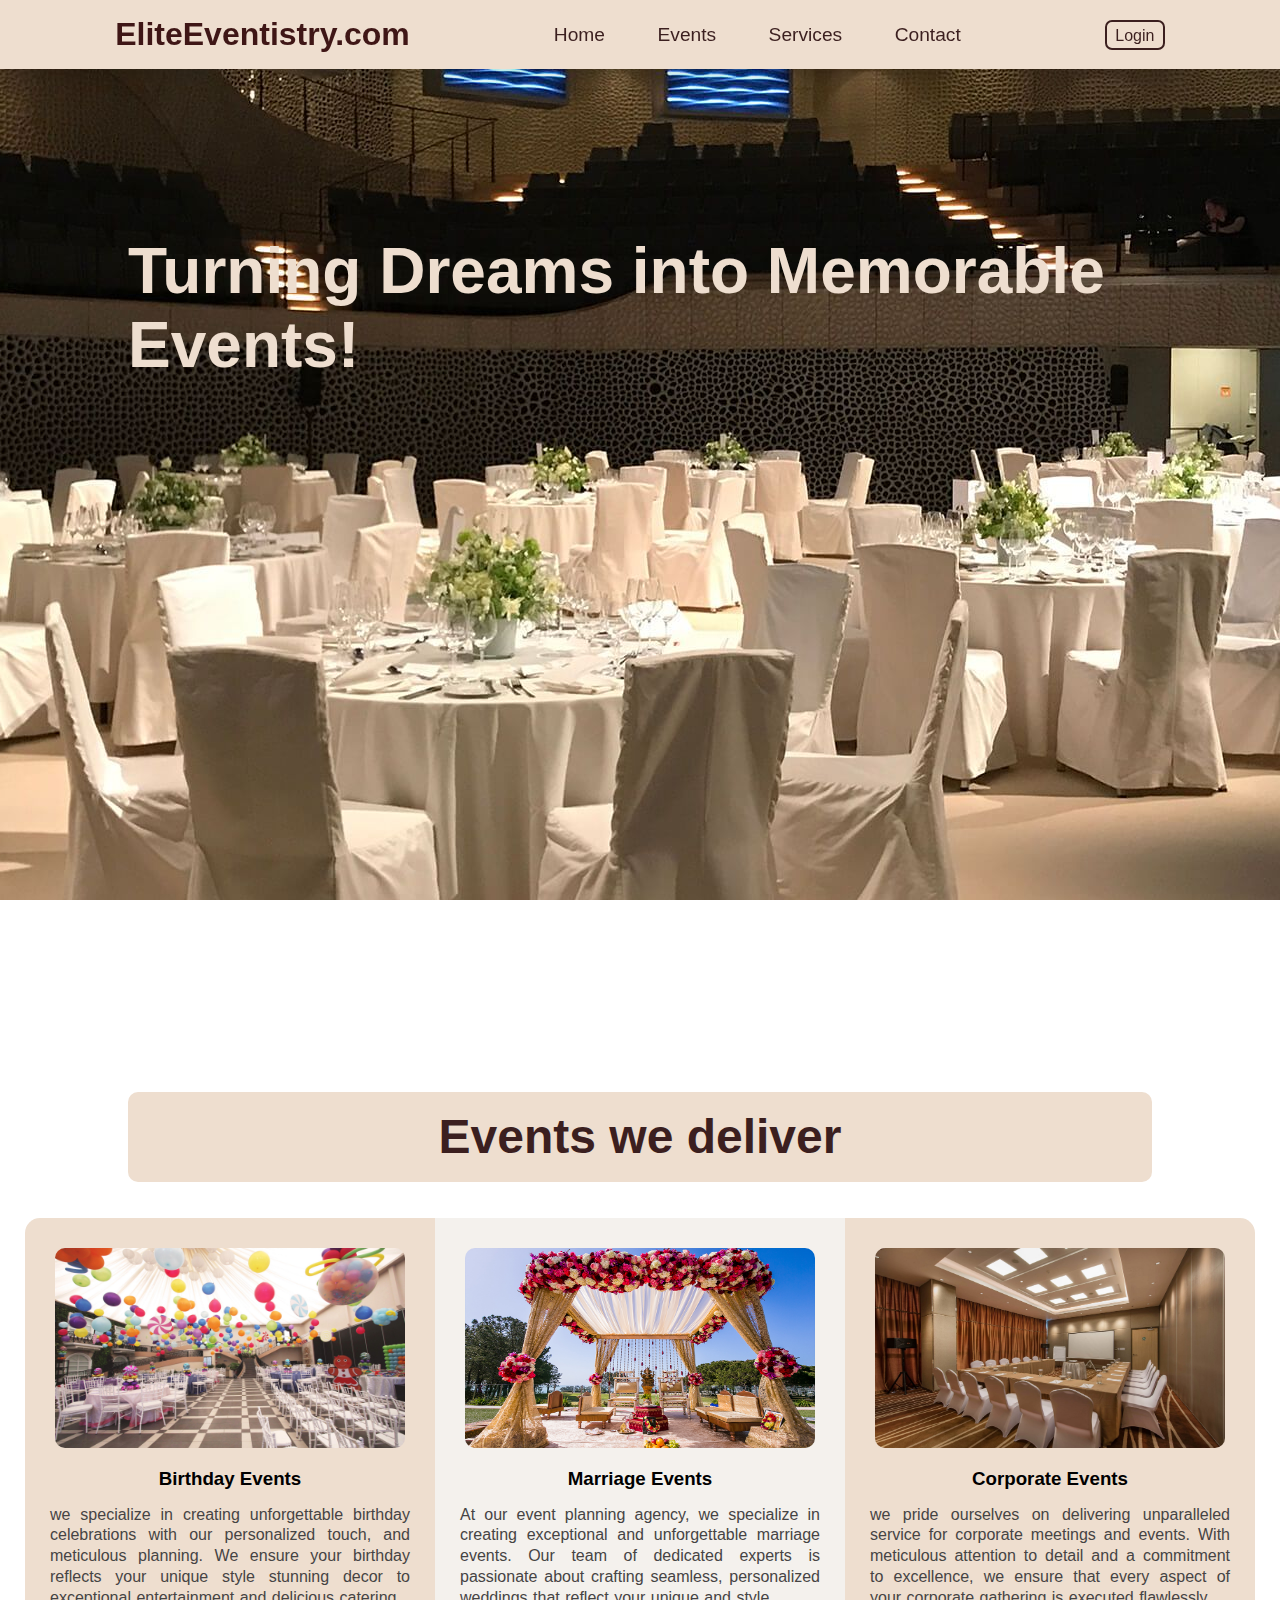
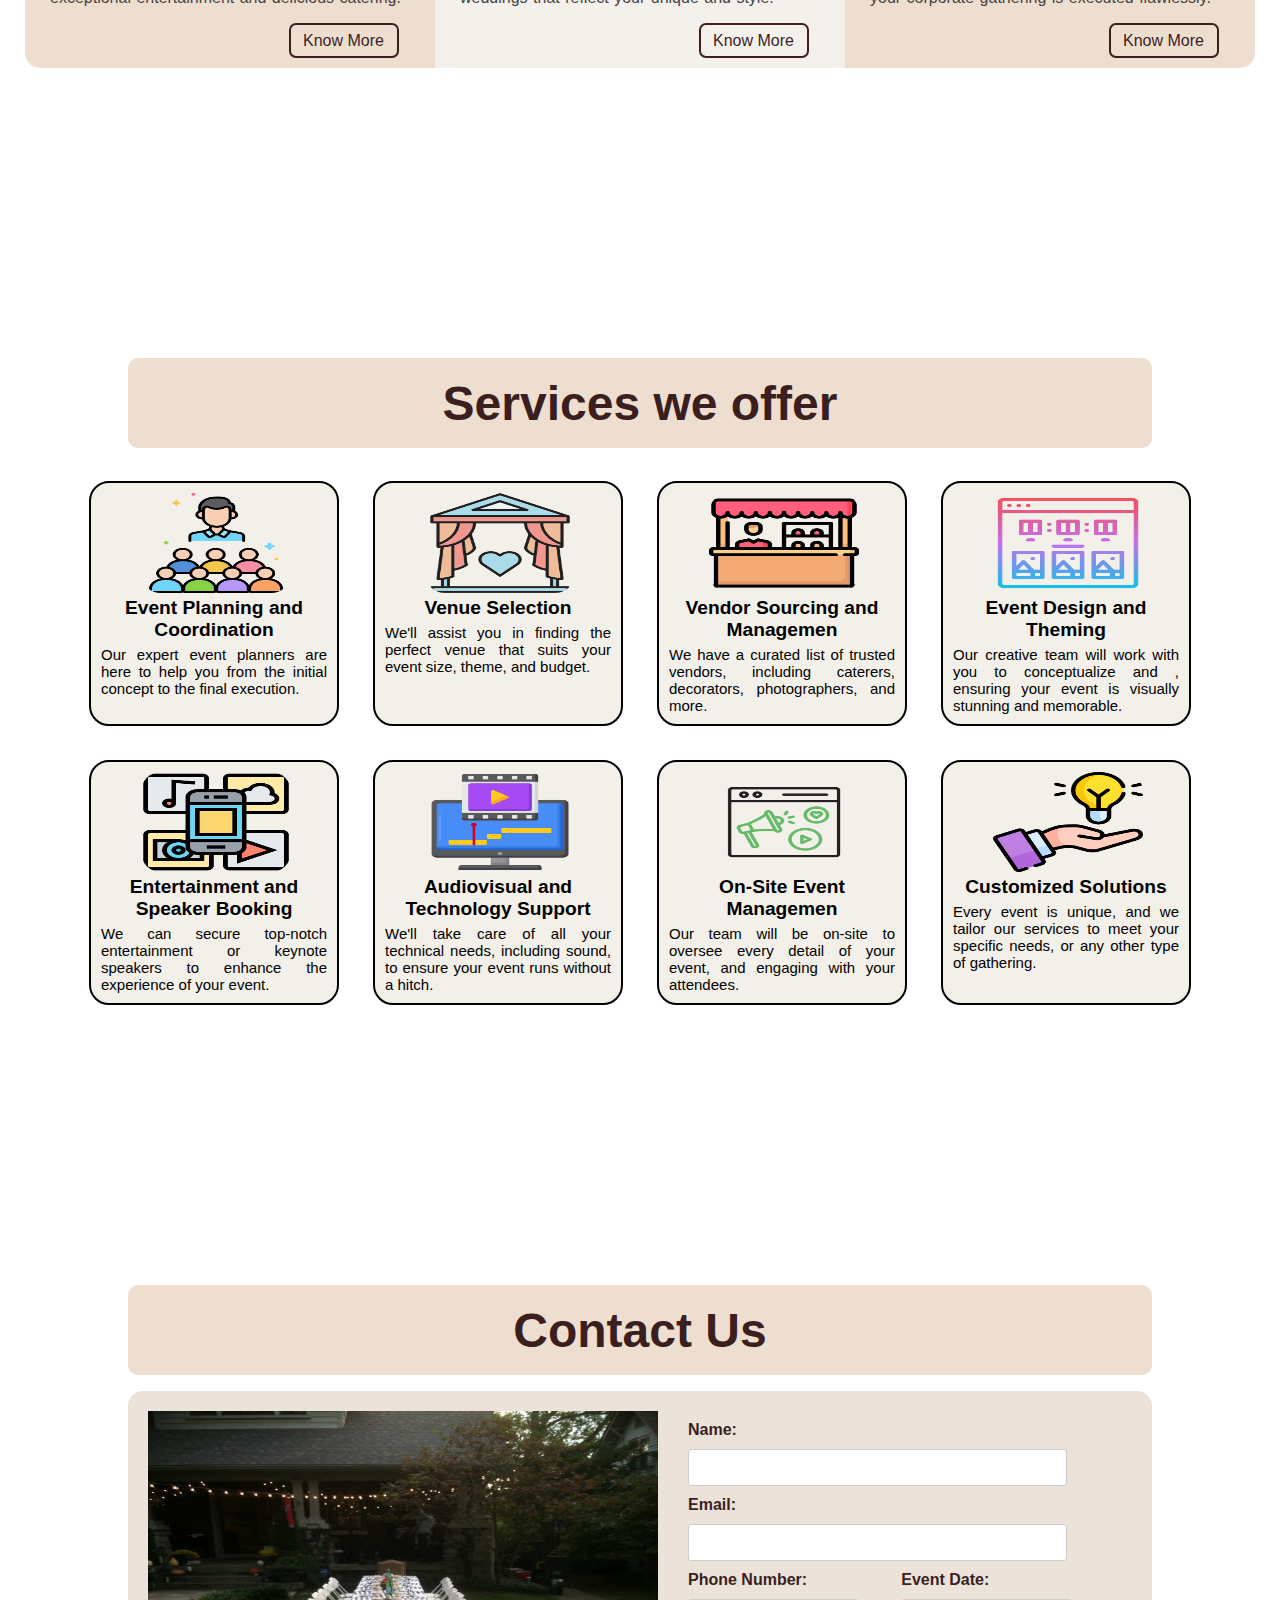
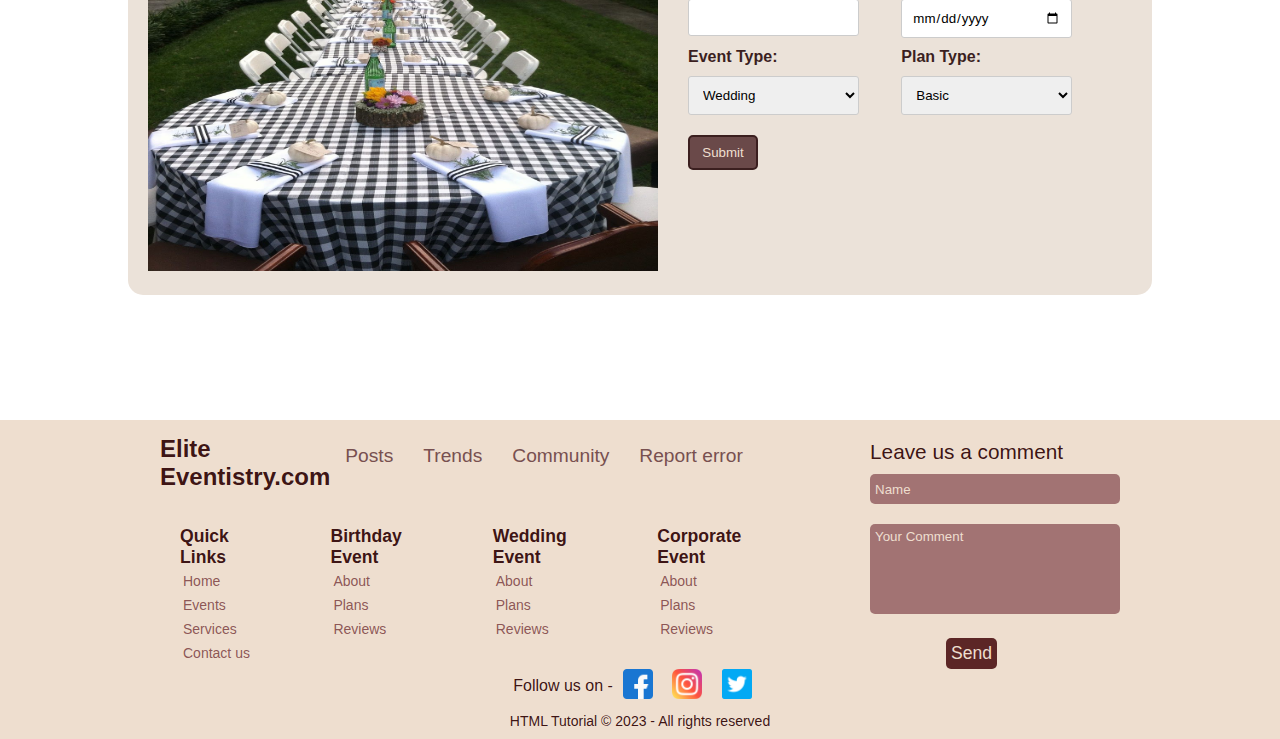
<file: index.html>
<!DOCTYPE html>
<html lang="en">
<head>
    <meta charset="UTF-8">
    <meta name="viewport" content="width=device-width, initial-scale=1.0">
    <title>EliteEventistry.com</title>
    <link rel="stylesheet" href="style.css">
    <link rel="stylesheet" href="https://cdnjs.cloudflare.com/ajax/libs/font-awesome/6.4.2/css/all.min.css" integrity="sha512-z3gLpd7yknf1YoNbCzqRKc4qyor8gaKU1qmn+CShxbuBusANI9QpRohGBreCFkKxLhei6S9CQXFEbbKuqLg0DA==" crossorigin="anonymous" referrerpolicy="no-referrer" />
    <link rel="shortcut icon" href="/img/favicon.ico" type="image/x-icon">
</head>
<body>
    <header>

        <input type="checkbox" name="" id="toggler">
        <label for="toggler" class="fas fa-bars"></label>

        <h1 style="color: #390f0ff7;">EliteEventistry.com</h1>

        <nav class="navbar">
            <a href="#home">home</a>
            <a href="#events">Events</a>
            <a href="#services">Services</a>
            <a href="#contact">Contact</a>
        </nav>

        <div class="login">
            Login
        </div>
    </header>
    <section class="home" id="home">
        <div class="content">
            <h2>Turning Dreams into Memorable Events!</h2>
        </div>
    </section>
    <section id="events">
        <div class="container">
            <h1>Events we deliver</h1>
            <div class="content">
                <div class="bday">
                    <div class="inImg">
                        <img src="img/bdayHome.jpg" alt="" width="350px" height="200px">
                    </div>
                    <div class="eventDec">
                        <h3 style="text-align: center;">Birthday Events</h3>
                        <p>we specialize in creating unforgettable birthday celebrations with our personalized touch, and meticulous planning. We ensure your birthday reflects your unique style stunning decor to exceptional entertainment and delicious catering.</p>
                        <div class="inBtn">
                            <a href="bday/bday.html">Know More</a>
                        </div>
                    </div>
                    
                </div>
                <div class="mrg">
                    <div class="inImg">
                        <img src="img/mrgHome.jpg" alt="" width="350px" height="200px">
                    </div>
                    <div class="eventDec">
                        <h3 style="text-align: center;">Marriage Events</h3>
                        <p>
                            At our event planning agency, we specialize in creating exceptional and unforgettable marriage events. Our team of dedicated experts is passionate about crafting seamless, personalized weddings that reflect your unique and style. </p>
                            <div class="inBtn">
                                <a href="mrg.html">Know More</a>
                            </div>
                    </div>
                    
                </div>
                <div class="crptmeet">
                    <div class="inImg">
                        <img src="img/crpHome.jpg" alt="" width="350px" height="200px">
                    </div>
                    <div class="eventDec">
                        <h3 style="text-align: center;">Corporate Events</h3>
                        <p> we pride ourselves on delivering unparalleled service for corporate meetings and events. With meticulous attention to detail and a commitment to excellence, we ensure that every aspect of your corporate gathering is executed flawlessly.
    
                           </p>
                            <div class="inBtn">
                                <a href="crp.html">Know More</a>
                            </div>
                    </div>
                    
                </div>
            </div>
        </div>
    </section>
    <section id="services">
        <div class="container">
            <h1>Services we offer</h1>
            <div class="curRecipe">
                <div class="card1">
                <div class="recipes">
                    <a href="curries/tikka.html"><img src="img/services/event.png" alt="" width="250px" height="250px"></a>
                    <h3>Event Planning and Coordination</h3>
                    <p>Our expert event planners are here to help you from the initial concept to the final execution.</p>
                
                 </div>
        
                 <div class="recipes">
                    <a href="curries/tikka.html"><img src="img/services/venue.png" alt="" width="250px" height="250px"></a>
                    <h3>Venue Selection</h3>
                    <p>We'll assist you in finding the perfect venue that suits your event size, theme, and budget. </p>
                    
                </div>
                <div class="recipes">
                    <a href="curries/tikka.html"><img src="img/services/vendor.png" alt="" width="250px" height="250px"></a>
                    <h3>Vendor Sourcing and Managemen</h3>
                    <p>We have a curated list of trusted vendors, including caterers, decorators, photographers, and more. </p>
                    
                </div>
                <div class="recipes">
                    <a href="curries/tikka.html"><img src="img/services/theme.png" alt="" width="250px" height="250px"></a>
                    <h3>Event Design and Theming</h3>
                    <p>Our creative team will work with you to conceptualize and , ensuring your event is visually stunning and memorable. </p>
                    
                </div>
            </div>
        <div class="card2">
            <div class="recipes">
                <a href="curries/tikka.html"><img src="img/services/entertain.png" alt="" width="250px" height="250px"></a>
                <h3>Entertainment and Speaker Booking</h3>
                <p>We can secure top-notch entertainment or keynote speakers to enhance the experience of your event.</p>
                
            </div>
        
            <div class="recipes">
                <a href="curries/tikka.html"><img src="img/services/audio.png" alt="" width="250px" height="250px"></a>
                <h3>Audiovisual and Technology Support</h3>
                <p>We'll take care of all your technical needs, including sound, to ensure your event runs without a hitch.</p>
                
            </div>
            <div class="recipes">
                <a href="curries/tikka.html"><img src="img/services/onsite.png" alt="" width="250px" height="250px"></a>
                <h3>On-Site Event Managemen</h3>
                <p>Our team will be on-site to oversee every detail of your event, and engaging with your attendees.</p>
                
            </div>
            <div class="recipes">
                <a href="curries/tikka.html"><img src="img/services/sol.png" alt="" width="250px" height="250px"></a>
                <h3>Customized Solutions</h3>
                <p>Every event is unique, and we tailor our services to meet your specific needs, or any other type of gathering.</p>
                
            </div>
        </div>
    </div>
    </div>
    </section>

    <section id="contact">
        <div class="container">
            <h1>Contact Us</h1>
            <div class="contactContainer">
                <div class="contactPic">
                    <img src="img/contact.jpg" alt="">
                </div>
                <div class="contactForm">
        
                    <form action="submit_form.php" method="post">
                        <label for="name">Name:</label><br>
                        <input type="text" id="name" name="name" required><br>
            
                        <label for="email">Email:</label><br>
                        <input type="email" id="email" name="email" required><br>
            
                        <div class="contactDet" style="display: flex;justify-content: space-between;width: 90%;">
                            <div class="call" style="width: 100%;">
                                <label for="phone">Phone Number:</label><br>
                                <input type="tel" id="phone" name="phone" required><br>
                            </div>
                            <div class="date" style="width: 100%;">
                                <label for="event_date">Event Date:</label><br>
                                <input type="date" id="event_date" name="event_date" required><br>
                            </div>
                        </div>
                        
                        <div class="eventData" style="display: flex;justify-content: space-between;width: 90%;">
                            <div class="evntType" style="width: 100%;">
                                <label for="event_type">Event Type:</label><br>
                            <select id="event_type" name="event_type" required ><br>
                                <option value="wedding">Wedding</option>
                                <option value="corporate">Corporate Event</option>
                                <option value="birthday">Birthday Party</option>
                                <option value="other">Other</option>
                            </select><br>
                            </div>
                            <div class="evntPlan" style="width: 100%;">
                                <label for="event_type">Plan Type:</label><br>
                                <select id="event_type" name="event_type" required ><br>
                                    <option value="wedding">Basic</option>
                                    <option value="corporate">Budget</option>
                                    <option value="birthday">Premium</option>
                                   
                                </select><br>
                            </div>
                        </div>
                        
            
                        
            
                        <input type="submit" value="Submit"><br>
                    </form>
                </div>
            </div>
        </div>
    </section>

    <footer>
        <div class="bottom">
            <div class="left">
                <div class="head">
                    <p style="font-family: 'Tektur', sans-serif;color: #390f0ff7;">Elite<br>Eventistry.com</p>
                    <a href="">Posts</a>
                    <a href="">Trends</a>
                    <a href="">Community</a>
                    <a href="">Report error</a>
                </div>
                <div class="links">
                    <div class="quick">
                        <h4>Quick Links</h4>
                        <div class="qlinks">
                            <div class="qlinks1">
                                <a href="index.html#home">Home</a>
                                <a href="index.html#events" >Events</a>
                                <a href="index.html#services">Services</a>
                                <a href="index.html#contact">Contact us</a>
                            </div>
                        </div>
                        
                        
                    </div>
                    <div class="quiz">
                        <h4>Birthday Event</h4>
                        <a href="bday/bday.html#about">About</a>
                        <a href="bday/bday.html#plans">Plans</a>
                        <a href="bday/bday.html#reviews">Reviews</a>
                    </div>
                    <div class="challenge">
                        <h4>Wedding Event</h4>
                        <a href="mrg.html#about">About</a>
                        <a href="mrg.html#plans">Plans</a>
                        <a href="mrg.html#reviews">Reviews</a>
                    </div>
                    <div class="examples">
                        <h4>Corporate Event</h4>
                        <a href="crp.html#about">About</a>
                        <a href="crp.html#plans">Plans</a>
                        <a href="crp.html#reviews">Reviews</a>
                    </div>
                </div>
            </div>
            
            <div class="right">
               
                <div class="comment">
                    <p>Leave us a comment</p>
                    <input type="text" name="" id="" placeholder="Name"> <br>
                    <textarea name="" style="resize: none;" id="" cols="30" rows="10" placeholder="Your Comment"></textarea> <br>
                    <button>Send</button>
                </div>
                
            </div>
        </div>
        <div class="follow">
            <div class="follow1">
                <p>Follow us on -</p>
            </div>
            <div class="follow2">
                <img src="img/social/facebook.png" alt="" width="30px" height="30px">
                <img src="img/social/instagram.png" alt="" width="30px" height="30px">
                <img src="img/social/twitter.png" alt="" width="30px" height="30px">
            </div>
            
        </div>
        <div class="copy">
            <p>HTML Tutorial &copy; 2023 - All rights reserved</p>
        </div>
        
    </footer>
</body>
</html>
</file>
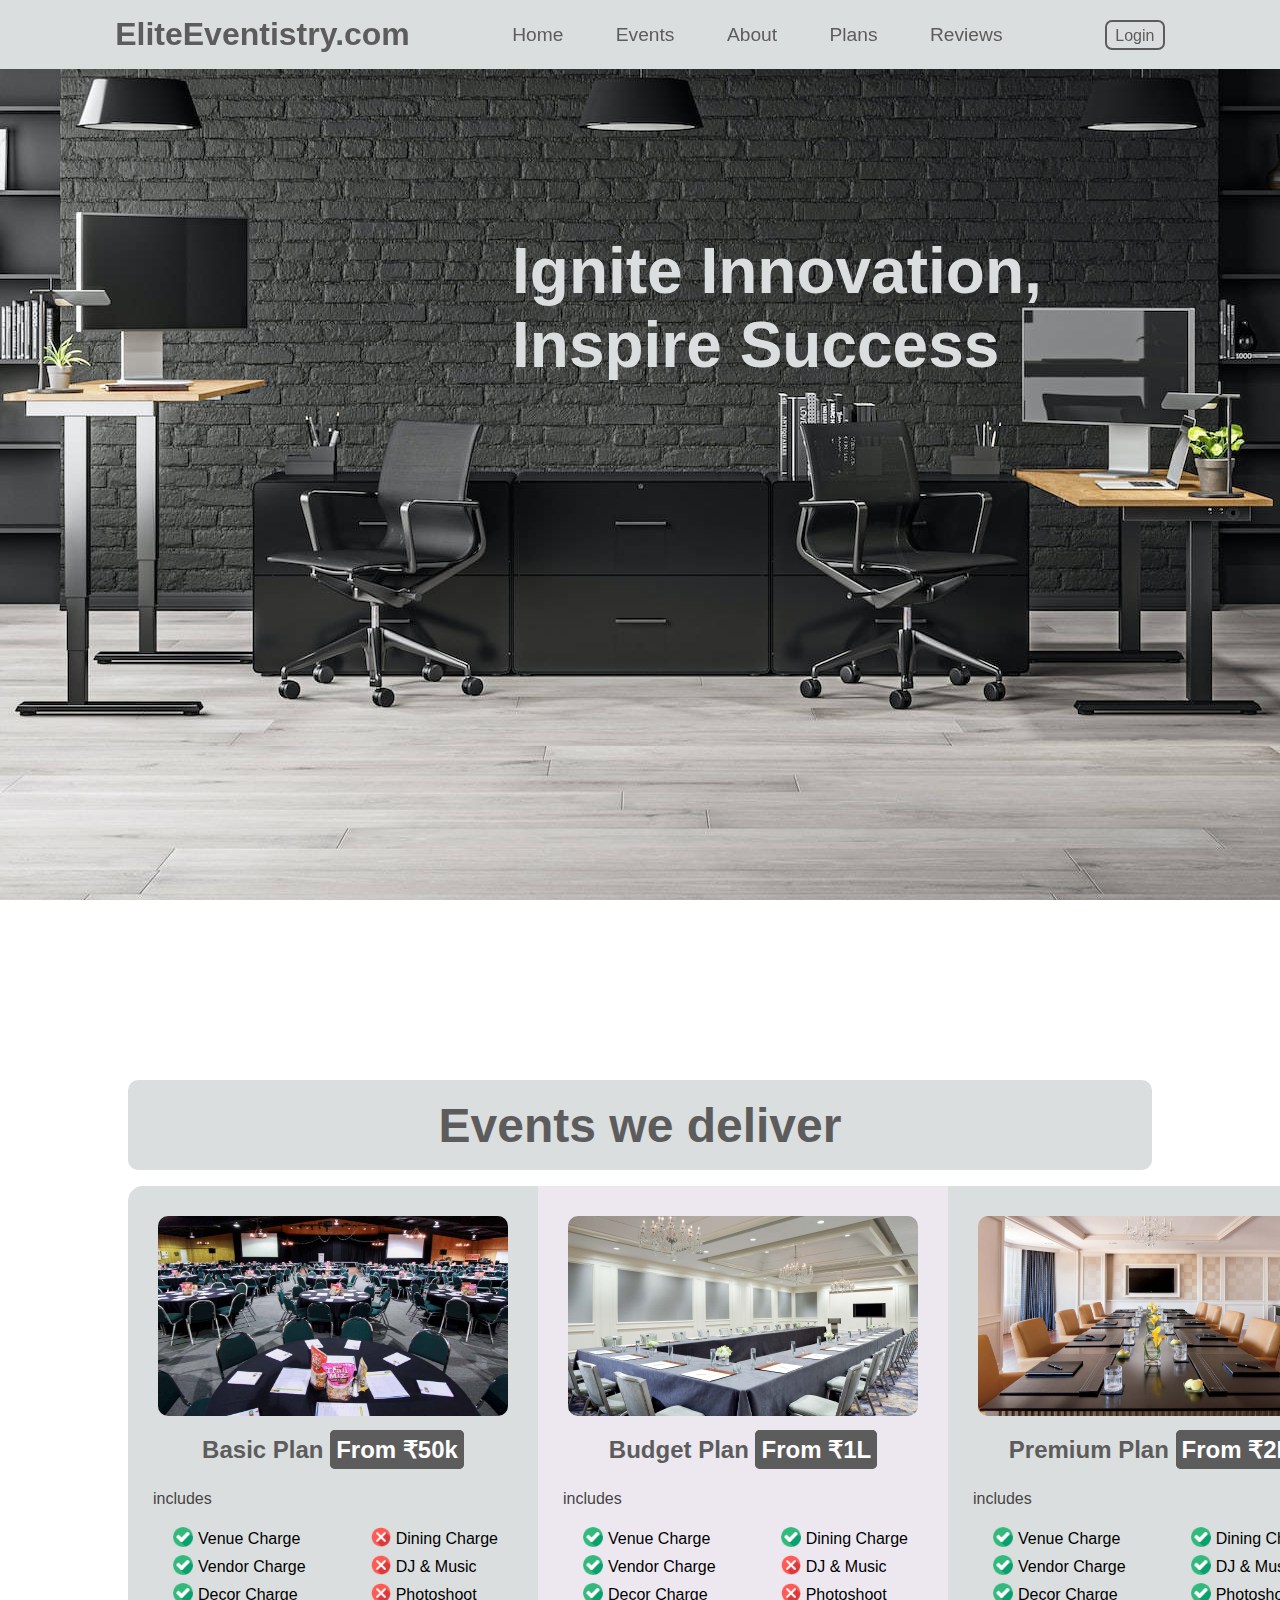
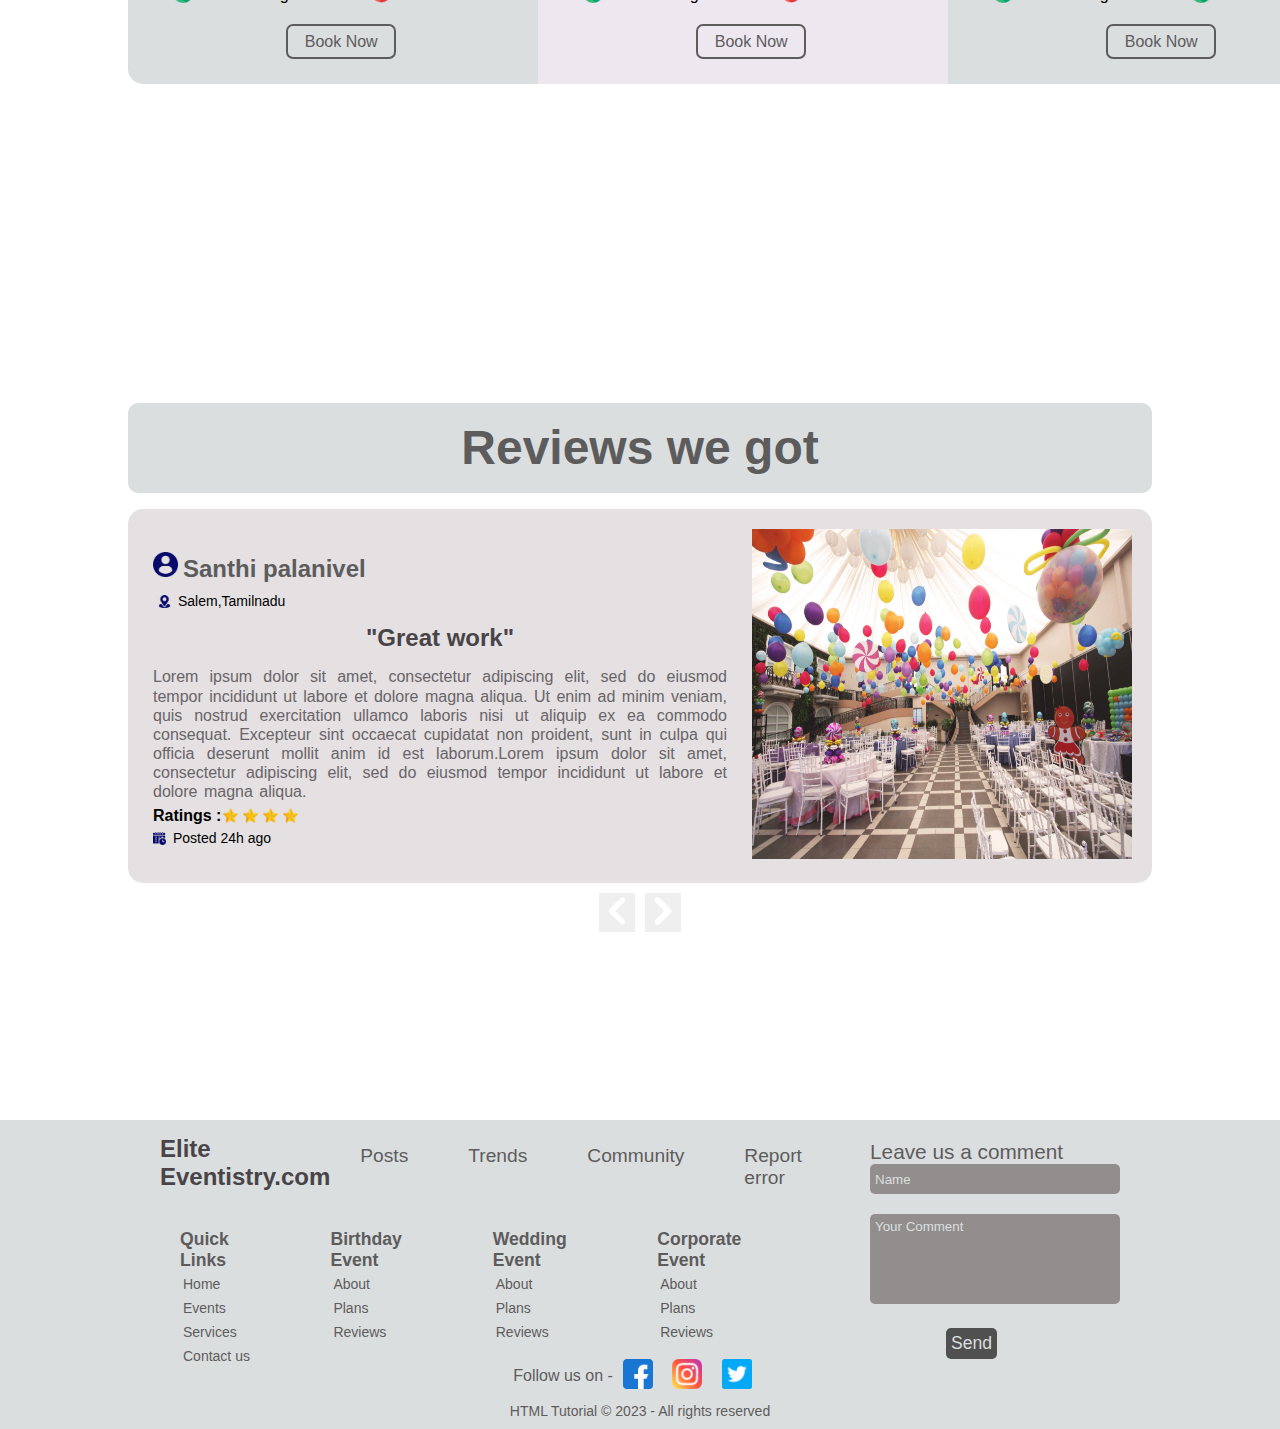
<file: crp.html>
<!DOCTYPE html>
<html lang="en">
<head>
    <meta charset="UTF-8">
    <meta name="viewport" content="width=device-width, initial-scale=1.0">
    <title>EliteEventistry.com</title>
    <link rel="stylesheet" href="crpStyle.css">
    <link rel="stylesheet" href="https://cdnjs.cloudflare.com/ajax/libs/font-awesome/6.4.2/css/all.min.css" integrity="sha512-z3gLpd7yknf1YoNbCzqRKc4qyor8gaKU1qmn+CShxbuBusANI9QpRohGBreCFkKxLhei6S9CQXFEbbKuqLg0DA==" crossorigin="anonymous" referrerpolicy="no-referrer" />
    <link rel="shortcut icon" href="/img/favicon.ico" type="image/x-icon">
</head>
<body>
   <!--  <header>
        <div class="logo">
            <h1 style="color: #484448;">EliteEventistry.com</h1>
        </div>
        <div class="links">
            <nav>
                <li><a href="index.html">Home</a></li>
                <li><a href="#crpHome">About</a></li>
                <li><a href="#plans">Plans</a></li>
                <li><a href="#reviews">Reviews</a></li>
            </nav>
        </div>
        <div class="login">
            Login
        </div>
    </header> -->
    <header>

        <input type="checkbox" name="" id="toggler">
        <label for="toggler" class="fas fa-bars"></label>

        <h1 style="color: #5d5c5d;">EliteEventistry.com</h1>

        <nav class="navbar">
            <a href="../index.html#home">home</a>
            <a href="../index.html#events">Events</a>
            <a href="#about">About</a>
            <a href="#plans">Plans</a>
            <a href="#reviews">Reviews</a>
        </nav>

        <div class="login">
            Login
        </div>
    </header>
    <section id="bdayHome" class="home">
        <div class="content">
             <h2>Ignite Innovation,<br> Inspire Success</h2>
        </div>
    </section>
    <!-- <section id="crpHome">
        <div class="back">
             <img src="img/abt/crp1.jpg" alt="" width="100%" height="750px">
             <h2>Ignite Innovation,<br> Inspire Success</h2>
        </div>
    </section> -->
    <section id="plans">
        <div class="container">
            <h1>Events we deliver</h1>
            <div class="content">
                <div class="bday">
                    <div class="inImg">
                        <img src="img/crpImg/crp1.jpg" alt="" width="350px" height="200px">
                    </div>
                    <h3>Basic Plan <span class="rate">From &#8377;50k</span></h3>
                    <p>includes</p>
                    <div class="plans">
                        <ul>
                            <li>Venue Charge</li>
                            <li>Vendor Charge</li>
                            <li>Decor Charge</li>
                        </ul>
                        <ul class="row1">
                            <li>Dining Charge</li>
                            <li>DJ & Music</li>
                            <li>Photoshoot</li>
                        </ul>
                    </div>
                    
                    <div class="inBtn">
                        <a href="bday.html">Book Now</a>
                    </div>
                </div>
                <div class="mrg">
                    <div class="inImg">
                        <img src="img/crpImg/crp2.jpg" alt="" width="350px" height="200px">
                    </div>
                    <h3>Budget Plan <span class="rate">From &#8377;1L</span></h3>
                    <p>includes</p>
                    <div class="plans">
                        <ul>
                            <li>Venue Charge</li>
                            <li>Vendor Charge</li>
                            <li>Decor Charge</li>
                        </ul>
                        <ul class="row2">
                            <li>Dining Charge</li>
                            <li>DJ & Music</li>
                            <li>Photoshoot</li>
                        </ul>
                    </div>
                    
                    <div class="inBtn">
                        <a href="bday.html">Book Now</a>
                    </div>
                </div>
                <div class="crptmeet">
                    <div class="inImg">
                        <img src="img/crpImg/crp3.jpg" alt="" width="350px" height="200px">
                    </div>
                    <h3>Premium Plan <span class="rate">From &#8377;2L</span></h3>
                    <p>includes</p>
                    <div class="plans">
                        <ul >
                            <li>Venue Charge</li>
                            <li>Vendor Charge</li>
                            <li>Decor Charge</li>
                        </ul>
                        <ul>
                            <li>Dining Charge</li>
                            <li>DJ & Music</li>
                            <li>Photoshoot</li>
                        </ul>
                    </div>
                    
                    <div class="inBtn">
                        <a href="bday.html">Book Now</a>
                    </div>
                </div>
            </div>
        </div>
    </section>

    <section id="reviews">
        <div class="container">
            <h1>Reviews we got</h1>
            <div class="box">
                <div class="cmtContent" style="padding: 15px;">
                    <h3 style="position: relative;margin-left: 30px;text-align: left;"><img src="../img/cmt/profile-user.png" alt="" width="25px" height="25px" style="position: absolute;left: -30px;top: -3px;">Santhi palanivel</h3>
                    <p style="position: relative;margin-left: 25px;font-size: 14px;"><img src="../img/cmt/location.png" alt="" width="13px" height="13px" style="position: absolute;left: -20px;top: 2px;">Salem,Tamilnadu</p>
                    <h2 style="text-align: center;margin: 15px;color: #484448;">"Great work"</h2>
                    <p style="text-align: justify;line-height: 1.2;word-spacing: 2px;color: #686568;">Lorem ipsum dolor sit amet, consectetur adipiscing elit, sed do eiusmod tempor incididunt ut labore et dolore magna aliqua. Ut enim ad minim veniam, quis nostrud exercitation ullamco laboris nisi ut aliquip ex ea commodo consequat. Excepteur sint occaecat cupidatat non proident, sunt in culpa qui officia deserunt mollit anim id est laborum.Lorem ipsum dolor sit amet, consectetur adipiscing elit, sed do eiusmod tempor incididunt ut labore et dolore magna aliqua.</p>
                    <h4 style="position: relative;margin: 5px 0px;">Ratings : <img style="position: absolute;left: 70px;top: 1px;" src="../img/cmt/star.png" alt="" width="15px" height="15px"><img style="position: absolute;left: 90px;top: 1px;" src="../img/cmt/star.png" alt="" width="15px" height="15px"><img style="position: absolute;left: 110px;top: 1px;" src="../img/cmt/star.png" alt="" width="15px" height="15px"><img style="position: absolute;left: 130px;top: 1px;" src="../img/cmt/star.png" alt="" width="15px" height="15px"></h4>
        
                    <p style="position: relative;margin-left: 20px;font-size: 14px;"><img src="../img/cmt/timetable.png" alt="" width="13px" height="13px" style="position: absolute;left: -20px;top: 2px;">Posted 24h ago</p>
                </div>
                <div class="image">
                    <img src="../img/bdayHome.jpg" alt="" width="400px" height="350px" style="padding: 10px;">
                </div>
            </div>
            <div class="cmtBtn" style="margin: 10px;">
                <button style="padding: 3px;margin-right: 10px;cursor: pointer;"><img src="../img/cmt/Larrow.png" alt="" width="30px" height="30px"></button><button style="padding: 3px;cursor: pointer;"><img src="../img/cmt/Rarrow.png" alt="" width="30px" height="30px"></button>
            </div>
            
        </div>
    </section>

    <footer>
        <div class="bottom">
            <div class="left">
                <div class="head">
                    <p style="font-family: 'Tektur', sans-serif;color: #484448;">Elite<br>Eventistry.com</p>
                    <a href="">Posts</a>
                    <a href="">Trends</a>
                    <a href="">Community</a>
                    <a href="">Report error</a>
                </div>
                <div class="links">
                    <div class="quick">
                        <h4>Quick Links</h4>
                        <div class="qlinks">
                            <div class="qlinks1">
                                <a href="index.html#home">Home</a>
                                <a href="index.html#events" >Events</a>
                                <a href="index.html#services">Services</a>
                                <a href="index.html#contact">Contact us</a>
                            </div>
                        </div>
                        
                        
                    </div>
                    <div class="quiz">
                        <h4>Birthday Event</h4>
                        <a href="bday/bday.html#about">About</a>
                        <a href="bday/bday.html#plans">Plans</a>
                        <a href="bday/bday.html#reviews">Reviews</a>
                    </div>
                    <div class="challenge">
                        <h4>Wedding Event</h4>
                        <a href="mrg.html#bdayHome">About</a>
                        <a href="mrg.html#plans">Plans</a>
                        <a href="mrg.html#reviews">Reviews</a>
                    </div>
                    <div class="examples">
                        <h4>Corporate Event</h4>
                        <a href="#bdayHome">About</a>
                        <a href="#plans">Plans</a>
                        <a href="#reviews">Reviews</a>
                    </div>
                </div>
            </div>
            
            <div class="right">
               
                <div class="comment">
                    <p>Leave us a comment</p>
                    <input type="text" name="" id="" placeholder="Name"> <br>
                    <textarea name="" style="resize: none;" id="" cols="30" rows="10" placeholder="Your Comment"></textarea> <br>
                    <button>Send</button>
                </div>
                
            </div>
        </div>
        <div class="follow">
            <div class="follow1">
                <p>Follow us on -</p>
            </div>
            <div class="follow2">
                <img src="img/social/facebook.png" alt="" width="30px" height="30px">
                <img src="img/social/instagram.png" alt="" width="30px" height="30px">
                <img src="img/social/twitter.png" alt="" width="30px" height="30px">
            </div>
            
        </div>
        <div class="copy">
            <p>HTML Tutorial &copy; 2023 - All rights reserved</p>
        </div>
        
    </footer>
</body>
</html>
</file>
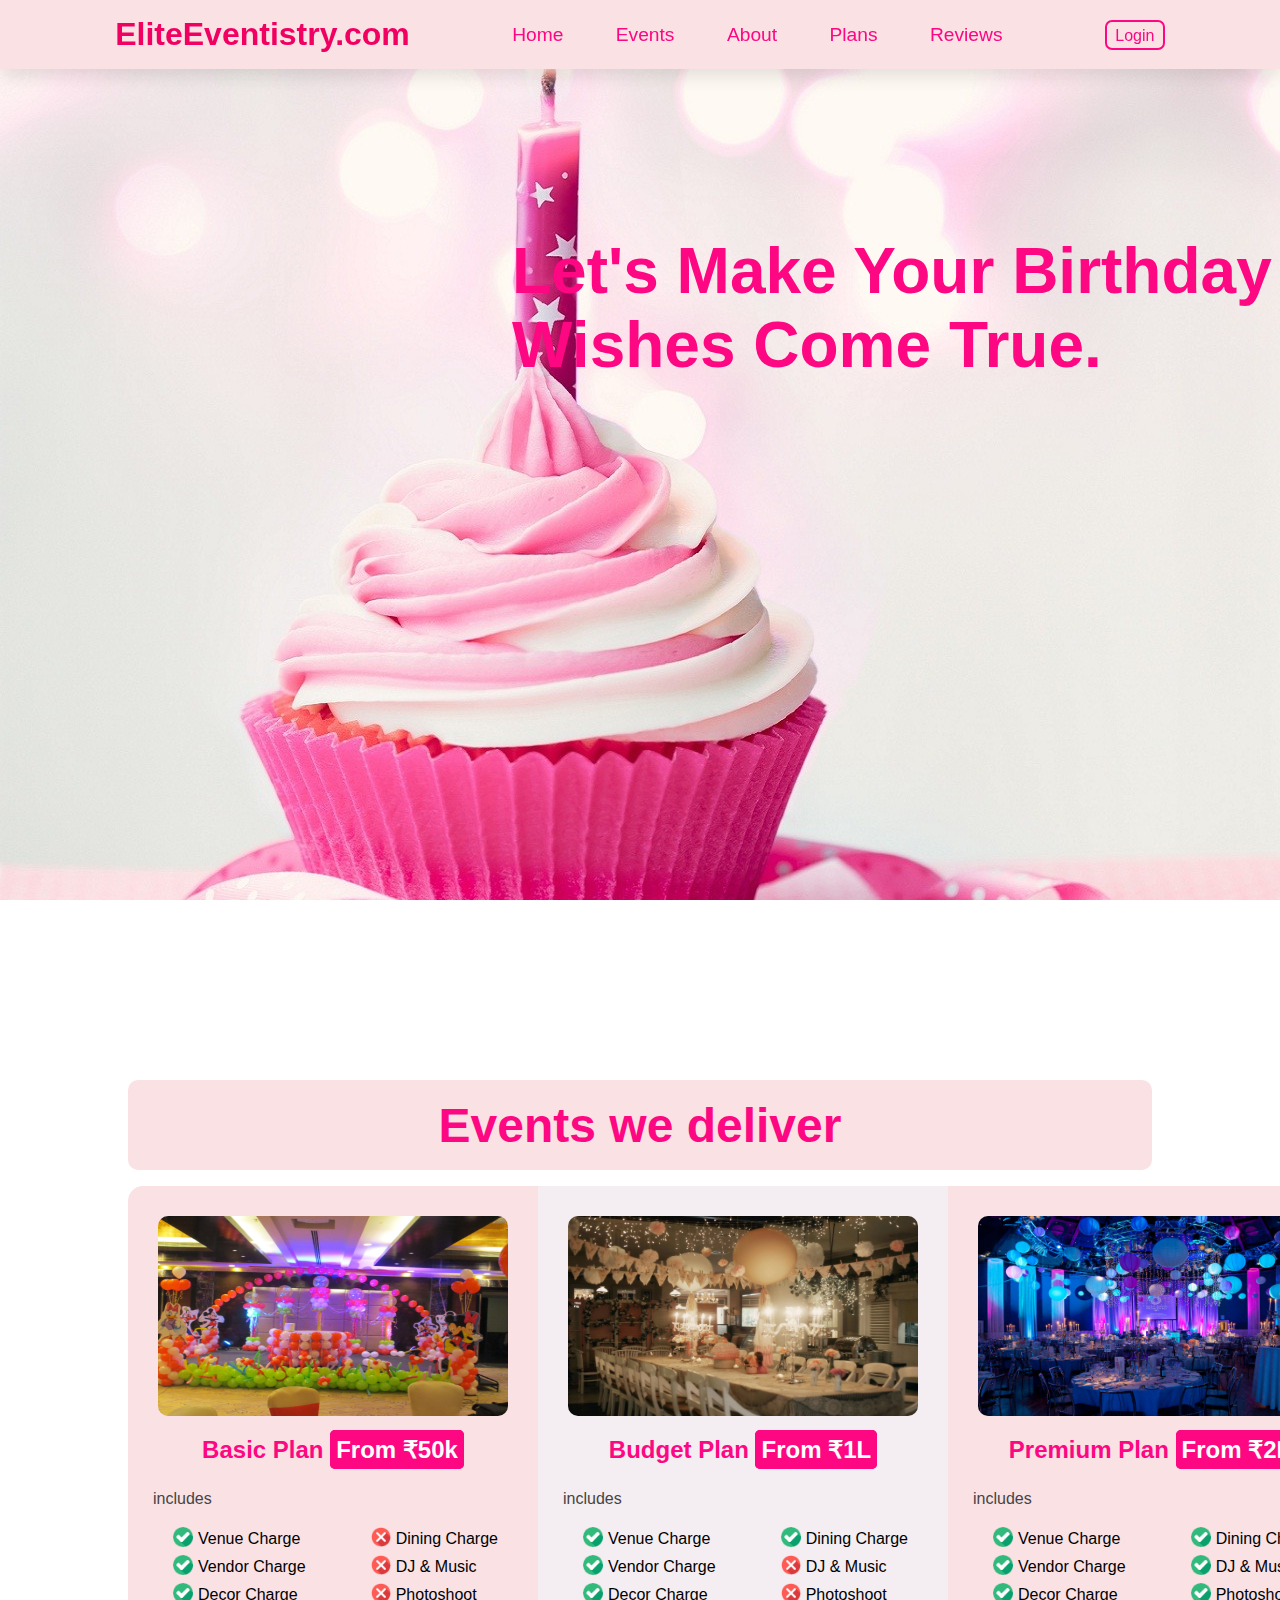
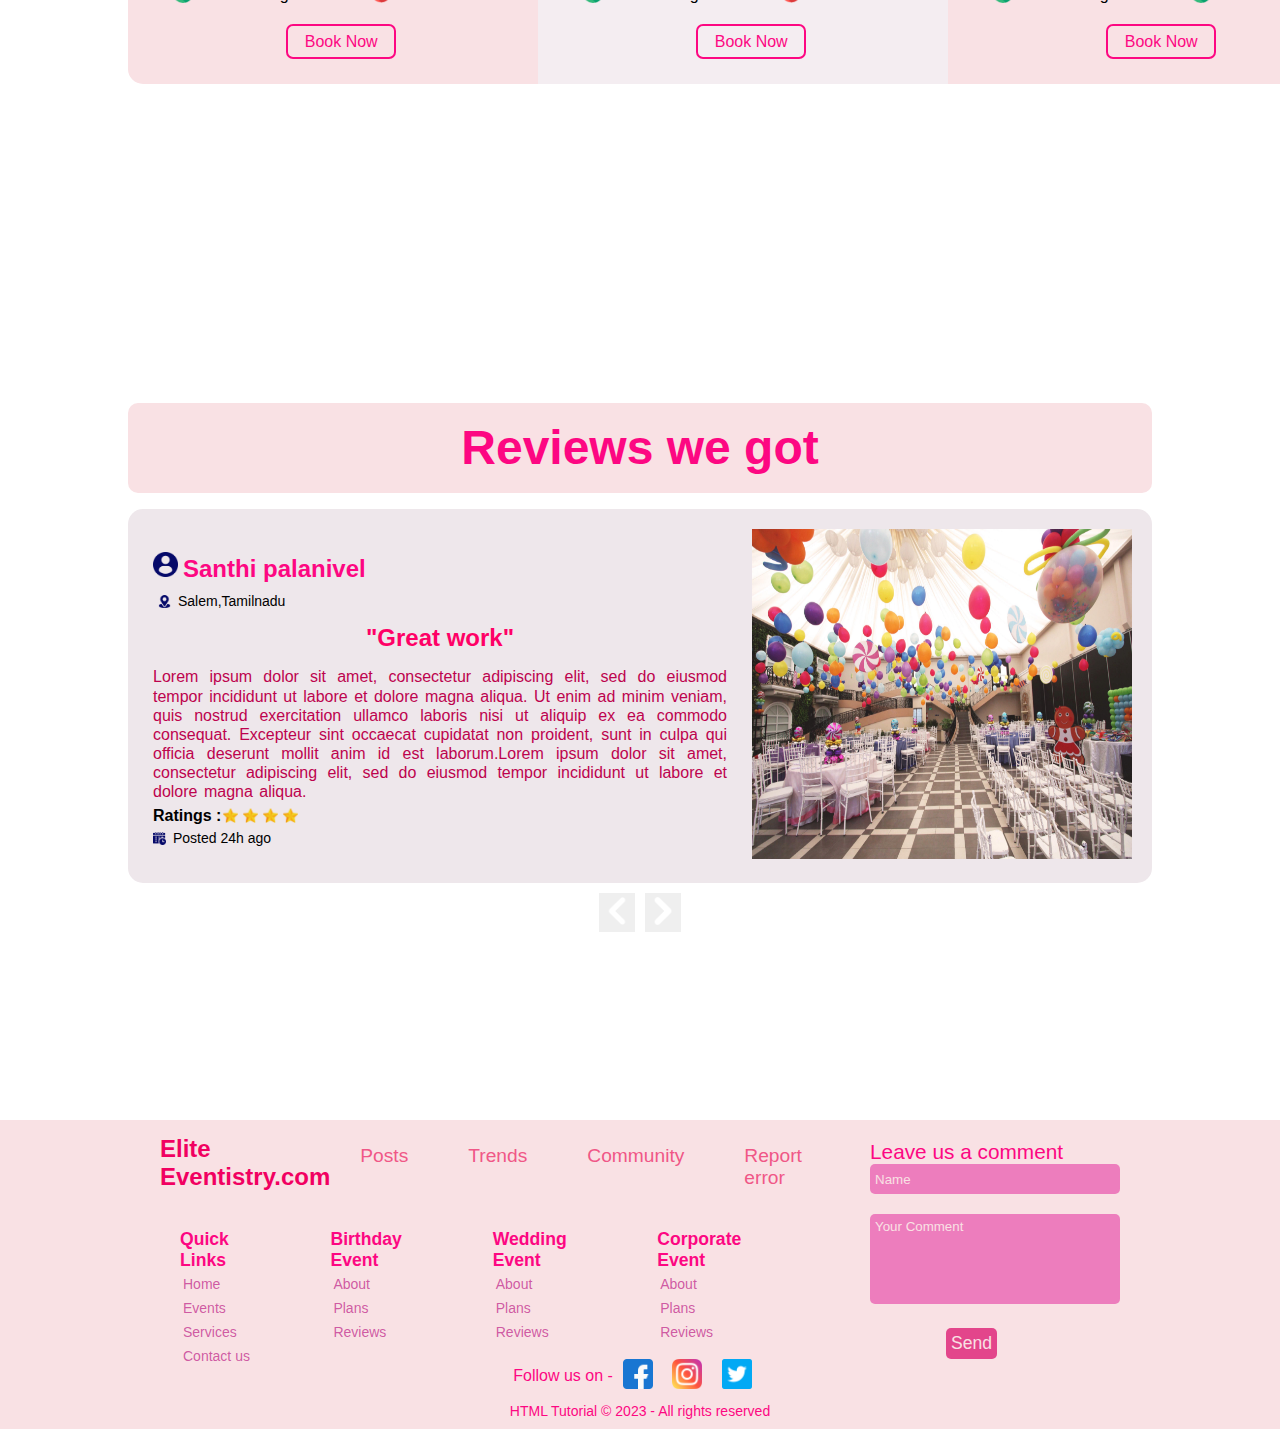
<file: bday/bday.html>
<!DOCTYPE html>
<html lang="en">
<head>
    <meta charset="UTF-8">
    <meta name="viewport" content="width=device-width, initial-scale=1.0">
    <title>EliteEventistry.com</title>
    <link rel="stylesheet" href="bdayStyle.css">
    <link rel="stylesheet" href="https://cdnjs.cloudflare.com/ajax/libs/font-awesome/6.4.2/css/all.min.css" integrity="sha512-z3gLpd7yknf1YoNbCzqRKc4qyor8gaKU1qmn+CShxbuBusANI9QpRohGBreCFkKxLhei6S9CQXFEbbKuqLg0DA==" crossorigin="anonymous" referrerpolicy="no-referrer" />
    <link rel="shortcut icon" href="/img/favicon.ico" type="image/x-icon">
</head>
<body>

    <header>

        <input type="checkbox" name="" id="toggler">
        <label for="toggler" class="fas fa-bars"></label>

        <h1 style="color: #f10061;">EliteEventistry.com</h1>

        <nav class="navbar">
            <a href="../index.html#home">home</a>
            <a href="../index.html#events">Events</a>
            <a href="#about">About</a>
            <a href="#plans">Plans</a>
            <a href="#reviews">Reviews</a>
        </nav>

        <div class="login">
            Login
        </div>
    </header>
    <!-- <header>
        <div class="logo">
            <h1 style="color: #f10061;">EliteEventistry.com</h1>
        </div>
        <div class="links">
            <nav>
                <li><a href="../index.html">Home</a></li>
                <li><a href="#bdayHome">About</a></li>
                <li><a href="#plans">Plans</a></li>
                <li><a href="#reviews">Reviews</a></li>
            </nav>
        </div>
        <div class="login">
            Login
        </div>
    </header> -->

    <section id="bdayHome" class="home">
        <div class="content">
             <h2>Let's Make Your Birthday Wishes Come True.</h2>
        </div>
    </section>

    <section id="plans">
        <div class="container">
            <h1>Events we deliver</h1>
            <div class="content">
                <div class="bday">
                    <div class="inImg">
                        <img src="../img/bdayImg/b1.JPG" alt="" width="350px" height="200px">
                    </div>
                    <h3>Basic Plan <span class="rate">From &#8377;50k</span></h3>
                    <p>includes</p>
                    <div class="plans">
                        <ul>
                            <li>Venue Charge</li>
                            <li>Vendor Charge</li>
                            <li>Decor Charge</li>
                        </ul>
                        <ul class="row1">
                            <li>Dining Charge</li>
                            <li>DJ & Music</li>
                            <li>Photoshoot</li>
                        </ul>
                    </div>
                    
                    <div class="inBtn">
                        <a href="bday.html">Book Now</a>
                    </div>
                </div>
                <div class="mrg">
                    <div class="inImg">
                        <img src="../img/bdayImg/b2.jpg" alt="" width="350px" height="200px">
                    </div>
                    <h3>Budget Plan <span class="rate">From &#8377;1L</span></h3>
                    <p>includes</p>
                    <div class="plans">
                        <ul>
                            <li>Venue Charge</li>
                            <li>Vendor Charge</li>
                            <li>Decor Charge</li>
                        </ul>
                        <ul class="row2">
                            <li>Dining Charge</li>
                            <li>DJ & Music</li>
                            <li>Photoshoot</li>
                        </ul>
                    </div>
                    
                    <div class="inBtn">
                        <a href="bday.html">Book Now</a>
                    </div>
                </div>
                <div class="crptmeet">
                    <div class="inImg">
                        <img src="../img/bdayImg/b3.jpg" alt="" width="350px" height="200px">
                    </div>
                    <h3>Premium Plan <span class="rate">From &#8377;2L</span></h3>
                    <p>includes</p>
                    <div class="plans">
                        <ul >
                            <li>Venue Charge</li>
                            <li>Vendor Charge</li>
                            <li>Decor Charge</li>
                        </ul>
                        <ul>
                            <li>Dining Charge</li>
                            <li>DJ & Music</li>
                            <li>Photoshoot</li>
                        </ul>
                    </div>
                    
                    <div class="inBtn">
                        <a href="bday.html">Book Now</a>
                    </div>
                </div>
            </div>
        </div>
    </section>

    <section id="reviews">
        <div class="container">
            <h1>Reviews we got</h1>
            <div class="box">
                <div class="cmtContent" style="padding: 15px;">
                    <h3 style="position: relative;margin-left: 30px;text-align: left;"><img src="../img/cmt/profile-user.png" alt="" width="25px" height="25px" style="position: absolute;left: -30px;top: -3px;">Santhi palanivel</h3>
                    <p style="position: relative;margin-left: 25px;font-size: 14px;"><img src="../img/cmt/location.png" alt="" width="13px" height="13px" style="position: absolute;left: -20px;top: 2px;">Salem,Tamilnadu</p>
                    <h2 style="text-align: center;margin: 15px;color: #ff0066;">"Great work"</h2>
                    <p style="text-align: justify;line-height: 1.2;word-spacing: 2px;color: #bd034e;">Lorem ipsum dolor sit amet, consectetur adipiscing elit, sed do eiusmod tempor incididunt ut labore et dolore magna aliqua. Ut enim ad minim veniam, quis nostrud exercitation ullamco laboris nisi ut aliquip ex ea commodo consequat. Excepteur sint occaecat cupidatat non proident, sunt in culpa qui officia deserunt mollit anim id est laborum.Lorem ipsum dolor sit amet, consectetur adipiscing elit, sed do eiusmod tempor incididunt ut labore et dolore magna aliqua.</p>
                    <h4 style="position: relative;margin: 5px 0px;">Ratings : <img style="position: absolute;left: 70px;top: 1px;" src="../img/cmt/star.png" alt="" width="15px" height="15px"><img style="position: absolute;left: 90px;top: 1px;" src="../img/cmt/star.png" alt="" width="15px" height="15px"><img style="position: absolute;left: 110px;top: 1px;" src="../img/cmt/star.png" alt="" width="15px" height="15px"><img style="position: absolute;left: 130px;top: 1px;" src="../img/cmt/star.png" alt="" width="15px" height="15px"></h4>
        
                    <p style="position: relative;margin-left: 20px;font-size: 14px;"><img src="../img/cmt/timetable.png" alt="" width="13px" height="13px" style="position: absolute;left: -20px;top: 2px;">Posted 24h ago</p>
                </div>
                <div class="image">
                    <img src="../img/bdayHome.jpg" alt="" width="400px" height="350px" style="padding: 10px;">
                </div>
            </div>
            <div class="cmtBtn" style="margin: 10px;">
                <button style="padding: 3px;margin-right: 10px;cursor: pointer;color: #91063d;"><img src="../img/cmt/Larrow.png" alt="" width="30px" height="30px"></button><button style="padding: 3px;cursor: pointer;"><img src="../img/cmt/Rarrow.png" alt="" width="30px" height="30px"></button>
            </div>
            
        </div>
    </section>


    <footer>
        <div class="bottom">
            <div class="left">
                <div class="head">
                    <p style="font-family: 'Tektur', sans-serif;color: #f10061;">Elite<br>Eventistry.com</p>
                    <a href="">Posts</a>
                    <a href="">Trends</a>
                    <a href="">Community</a>
                    <a href="">Report error</a>
                </div>
                <div class="links">
                    <div class="quick">
                        <h4>Quick Links</h4>
                        <div class="qlinks">
                            <div class="qlinks1">
                                <a href="../index.html#home">Home</a>
                                <a href="../index.html#events" >Events</a>
                                <a href="../index.html#services">Services</a>
                                <a href="../index.html#contact">Contact us</a>
                            </div>
                        </div>
                        
                        
                    </div>
                    <div class="quiz">
                        <h4>Birthday Event</h4>
                        <a href="#about">About</a>
                        <a href="#plans">Plans</a>
                        <a href="#reviews">Reviews</a>
                    </div>
                    <div class="challenge">
                        <h4>Wedding Event</h4>
                        <a href="../mrg.html#bdayHome">About</a>
                        <a href="../mrg.html#plans">Plans</a>
                        <a href="../mrg.html#reviews">Reviews</a>
                    </div>
                    <div class="examples">
                        <h4>Corporate Event</h4>
                        <a href="../crp.html#bdayHome">About</a>
                        <a href="../crp.html#plans">Plans</a>
                        <a href="../crp.html#reviews">Reviews</a>
                    </div>
                </div>
            </div>
            
            <div class="right">
               
                <div class="comment">
                    <p>Leave us a comment</p>
                    <input type="text" name="" id="" placeholder="Name"> <br>
                    <textarea name="" style="resize: none;" id="" cols="30" rows="10" placeholder="Your Comment"></textarea> <br>
                    <button>Send</button>
                </div>
                
            </div>
        </div>
        <div class="follow">
            <div class="follow1">
                <p>Follow us on -</p>
            </div>
            <div class="follow2">
                <img src="../img/social/facebook.png" alt="" width="30px" height="30px">
                <img src="../img/social/instagram.png" alt="" width="30px" height="30px">
                <img src="../img/social/twitter.png" alt="" width="30px" height="30px">
            </div>
            
        </div>
        <div class="copy">
            <p>HTML Tutorial &copy; 2023 - All rights reserved</p>
        </div>
        
    </footer>
</body>
</html>
</file>
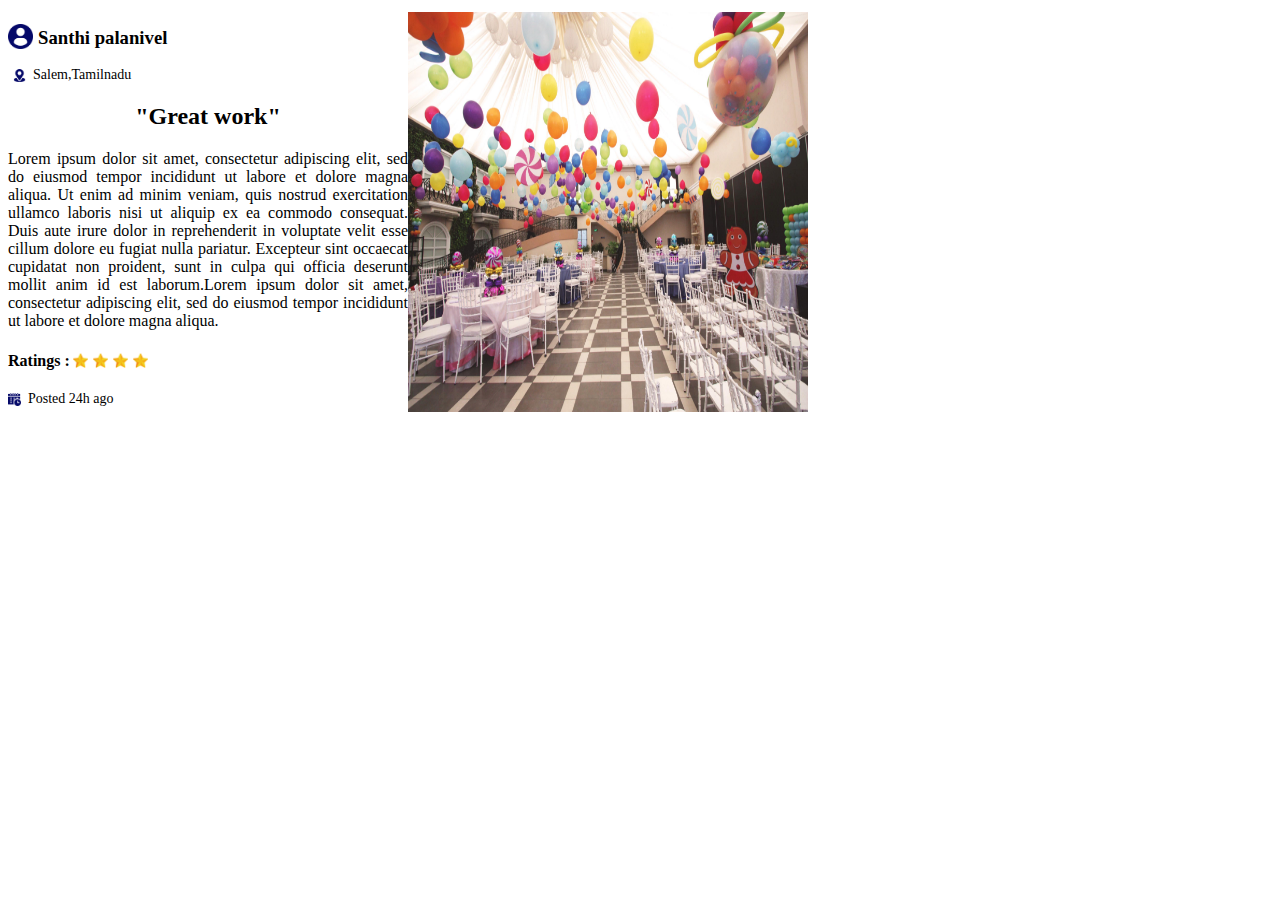
<file: commments/cmt.html>
<!DOCTYPE html>
<html lang="en">
<head>
    <meta charset="UTF-8">
    <meta name="viewport" content="width=device-width, initial-scale=1.0">
    <title>Comment</title>
    <style>
        .box{
            width: 800px;
            display: flex;
            align-items: center;
            justify-content: center;
        }
    </style>
</head>
<body>
    <div class="box">
        <div class="content">
            
            <h3 style="position: relative;margin-left: 30px;"><img src="../img/cmt/profile-user.png" alt="" width="25px" height="25px" style="position: absolute;left: -30px;top: -3px;">Santhi palanivel</h3>
            <p style="position: relative;margin-left: 25px;font-size: 14px;"><img src="../img/cmt/location.png" alt="" width="13px" height="13px" style="position: absolute;left: -20px;top: 2px;">Salem,Tamilnadu</p>
            <h2 style="text-align: center;">"Great work"</h2>
            <p style="text-align: justify;">Lorem ipsum dolor sit amet, consectetur adipiscing elit, sed do eiusmod tempor incididunt ut labore et dolore magna aliqua. Ut enim ad minim veniam, quis nostrud exercitation ullamco laboris nisi ut aliquip ex ea commodo consequat. Duis aute irure dolor in reprehenderit in voluptate velit esse cillum dolore eu fugiat nulla pariatur. Excepteur sint occaecat cupidatat non proident, sunt in culpa qui officia deserunt mollit anim id est laborum.Lorem ipsum dolor sit amet, consectetur adipiscing elit, sed do eiusmod tempor incididunt ut labore et dolore magna aliqua.</p>
            <h4 style="position: relative;">Ratings : <img style="position: absolute;left: 65px;top: 1px;" src="../img/cmt/star.png" alt="" width="15px" height="15px"><img style="position: absolute;left: 85px;top: 1px;" src="../img/cmt/star.png" alt="" width="15px" height="15px"><img style="position: absolute;left: 105px;top: 1px;" src="../img/cmt/star.png" alt="" width="15px" height="15px"><img style="position: absolute;left: 125px;top: 1px;" src="../img/cmt/star.png" alt="" width="15px" height="15px"></h4>

            <p style="position: relative;margin-left: 20px;font-size: 14px;"><img src="../img/cmt/timetable.png" alt="" width="13px" height="13px" style="position: absolute;left: -20px;top: 2px;">Posted 24h ago</p>
        </div>
        <div class="image">
            <img src="../img/bdayHome.jpg" alt="" width="400px" height="400px">
        </div>
    </div>
</body>
</html>
</file>
<file: style.css>
*{
    margin: 0;
    padding: 0;
    box-sizing: border-box;
    font-family: sans-serif;
}
header{
    position: fixed;
    top: 0;left: 0;right: 0;
    background-color: #eedecf;
    padding: 1rem 9%;
    display: flex;
    align-items: center;
    justify-content: space-between;
    z-index: 1000;
    box-shadow: 0 .5rem 1rem rgba(0, 0, 0, .1);

}

header .logo{
    font-size: 3rem;
    color: #333;
    font-weight: bolder;
}

header .logo span{
    color: var(--violet);
}

header .navbar a{
    font-size: 1.2rem;
    padding: 0 1.5rem;
    color: #3b1f1f;
    text-decoration: none;
    text-transform: capitalize;
}
header .navbar a:hover {
    transition: .2s;
    transform: scale(1.2);
    font-weight: bolder;
}
header .icons a{
    font-size: 2rem;
    margin-left: 1.5rem;
    color: #333;
}

header .icons a:hover{
    color: var(--violet);
}

header #toggler{
    display: none;
}

header .fa-bars{
    font-size: 3rem;
    color: #333;
    border-radius: .5rem;
    padding: .5rem 1.5rem;
    cursor: pointer;
    border: .1rem solid rgba(0, 0, 0, .3);
    display: none;
}

.login{
    padding: 5px;
    text-align: center;
    width: 60px;
    height: 30px;
    border:2px solid #3b1f1f;
    border-radius: 7px;
    color: #3b1f1f;
}
.login:hover{
    transition: .2s;
    background-color: #3b1f1f;
    color: #eedecf;
    cursor: pointer;
    transform: scale(1.2);
} 
.home{
    display: flex;
    align-items: center;
    min-height: 100vh;
    background-size: cover;
    background: url(img/abt/home.jpg) no-repeat;
    background-position: center;
}
.home h2{
    font-weight: 700;
    font-size: 4rem;
    left: 10%;
    top: 26%;
    position: absolute;
    color:#eedecf ;
}
.container{
    min-height: 100vh;
    display: flex;
    align-items: center;
    justify-content: center;
    flex-direction: column;
}
.container h1{
    border-radius: 10px;
    display: flex;
    justify-content: center;
    align-items: center;
    margin-top: 5rem;
    height: 10vh;
    width: 80%;
    background-color: #eedecf;
    margin-bottom: 1rem;
    color: #3b1f1f;
    font-size: 3rem;
}

#events .content{
    margin: 20px 150px 20px;
    min-height:50vh;
    border-radius: 15px;
    display: flex;
}
.bday{
    padding: 10px;
    border-top-left-radius: 15px;
    border-bottom-left-radius: 15px;
    background-color: #eedecf;
    grid-area: bdaySect;
}

.mrg{
    padding: 10px;
    background-color: #f4f1ed;
    grid-area: mrgSect;
} 

.crptmeet{
    padding: 10px;
    border-top-right-radius: 15px;
    border-bottom-right-radius: 15px;
    background-color: #eedecf;
    grid-area: crpSect;
}

.inImg{
    border-radius: 10px;
    margin: 20px;
    width: 350px;
    height: 200px;
    overflow: hidden;
}
.inImg img{
    transition: transform .5s ease;
}
.inImg:hover img{
    transform: scale(1.5);
}
.content p{
    color: rgb(70, 68, 68);
    line-height: 1.3;
    word-spacing: 1px;
    padding: 15px;
    text-align: justify;
}
.inBtn a{
    border:2px solid  #3b1f1f;
    margin-left: 65%;
    text-align: center;
    border-radius: 7px;
    padding: 7px;
    width: 110px;
    height: 35px;
    display: inline-block;
    text-decoration: none;
    color: #3b1f1f;
}
.inBtn a:hover {
    transition: .2s;
    background-color: #3b1f1f;
    color: #eedecf;
    cursor: pointer;
    transform: scale(1.2);
}

.curRecipe .recipes{
    background-color: #f3f0ea;
    padding: 10px;
    width: 250px;
    border-radius: 20px;
    border: 2px solid black;
    margin: 17px;
    
}
 .curRecipe{
    display: flex;
    flex-direction: column;
}
 .curRecipe p{
    font-family: 'Roboto', sans-serif;
    margin-top: 5px;
    font-size: 15px;
    text-align: justify;
}
 .curRecipe h3{
    font-family: 'Open Sans', sans-serif;
    text-align: center;
    font-size: 1.2rem;
}
 .curRecipe .btn{
    width: 80px;
    font-weight: bold;
    background-color:#390f0ff7;
    color:  #f0de97fc;
    font-size: 16px;
    border: 1px solid #390f0ff7;
    padding: 2px;
    border-radius: 5px;
    margin-left: 60%;
    text-align: center;
}
 .curRecipe a img{
    object-fit: fill;
    margin-left: 40px;
   width: 150px;
   height: 100px;
   border-radius: 20px;
}
 .curRecipe .recipes:hover{
    cursor: pointer;
    background-color: #eedecf;
    transition: .2s;
    transform: scale(1.1);
    box-shadow: 5px 5px 20px black;
}
.card1,.card2{
    display: flex;
    flex-direction: row;
}

.contactContainer{
    width: 80vw;
    min-height:50vh;
    background-color: rgb(235, 226, 217);
    border-radius: 15px;
    display: grid;
    grid-template-columns: 1fr 1fr;
    grid-template-areas: 'ConPicSect ConFormSect';
}

.contactPic{
    grid-area: ConPicSect;
}

.contactForm{
    grid-area: ConFormSect;
    
}

.contactPic img{
    border-radius: 15px;
    padding: 20px;
    width: 550px;
    height: 500px;
}

label {
    font-weight: bold;
    margin-bottom: 10px;
    color: #3b1f1f;
}
label,input,select{
    margin: 10px;
}

form{
    margin-top: 30px;
}

input[type="text"],
input[type="email"],
input[type="tel"],
input[type="date"],
select,
textarea {
    width: 80%;
    padding: 10px;
    margin-bottom: 10px;
    border: 1px solid #ccc;
    border-radius: 3px;
}

input[type="submit"] {
    padding: 7px;
    text-align: center;
    width: 70px;
    height: 35px;
    border:2px solid #3b1f1f;
    border-radius: 5px;
    color: #eedecf;
    cursor: pointer;
    background-color: #6a4949;
}

input[type="submit"]:hover {
    transition: .2s;
    background-color: #3b1f1f;
    color: #eedecf;
    cursor: pointer;
}



footer .bottom{
    
   /*  display: flex;
    justify-content: space-evenly; */
    width: 100%;
    display: grid;
    grid-template-columns: 2fr 1fr;
    grid-template-areas: 'leftSect rightSect';
}

footer .left{
    
    margin-left: 150px;
    grid-area: leftSect;
}

footer .right{
    grid-area: rightSect;
}
footer .head{
    display: flex;
}
footer .head p{
    font-weight: 800;
    color: wheat;
    transform: translateY(5px);
    font-size: 1.5rem;
    font-family: 'Tektur', cursive;
}
footer .head a{
    font-size: 1.2rem;
    text-decoration: none;
    color: rgb(120, 80, 80);
    margin: 15px 15px 0px;
    display: flex;
    flex-direction: row;
}
footer .head a:hover{
    transition: .2s;
    font-weight: 600;
    color: #390f0ff7;
}

footer .links{
    margin-top: 20px;
    padding: 20px;
    display: flex;

}
footer .links h4{
    font-size: 1.1rem;
    color: #390f0ff7;
}
footer .links a{
    margin-top: 2px;
    padding: 3px;
    font-size: 14px;
    text-decoration: none;
    color: #8a5353f7;
}
footer .links a:hover{
    font-weight: 600;
    color: #390f0ff7;
}
footer .quick,footer .quiz,footer .challenge,footer .examples{
    margin-right: 60px;
    display: flex;
    flex-direction: column;
}
footer .quick h4{
    margin-right: 10px;
}
footer .qlinks{
    display: flex;
    flex-direction: row;
}
footer .qlinks1,.qlinks2{
    margin-right: 10px;
    display: flex;
    flex-direction: column;
}
footer .right{
    margin-top: -10px;
    padding: 20px;
}
footer .right p{
    font-size: 1.3rem;
    color: #390f0ff7;
}
.right input,textarea,button{
    border: none;
    outline: none;
    margin-bottom: 20px;
}
footer .right input{
    width: 250px;
    height: 30px;
    border-radius: 5px;
    padding: 5px;
    background-color: #9f6f6ff7;
    margin-left: 0px;
}
footer .right input::placeholder{
    font-family: sans-serif;
    color: #eedecf;
}
footer .right textarea::placeholder{
    font-family: sans-serif;
    color: #eedecf;
}
footer .right textarea{
    width: 250px;
    height: 90px;
    border-radius: 5px;
    padding: 5px;
    background-color: #9f6f6ff7;
}
footer .right button{
    margin-left: 20%;
    cursor: pointer;
    color: #eedecf;
    padding: 5px;
    border-radius: 5px;
    font-size: 1.1rem;
    background-color:#572020f7 ;
}
footer .right button:hover{
    transition: .2s;
    transform: scale(1.2);
}
footer{
    margin-top: 20px;
    padding: 10px;
    background-color: #eedecf;
}
.social img{
    padding: 5px;
} 
.social img:hover{
    transition: .2s;
    cursor: pointer;
    transform: scale(1.1);
}
.copy p{
    font-size: 14px;
    text-align: center;
    color: #390f0ff7;
}
.follow{
    display: flex;
    flex-direction: row;
    justify-content: center;
    align-items: center;
    margin-top: -40px;
    margin-bottom: 10px;
}
.follow1 p{
    color: #390f0ff7;
    
    text-align: center;
    margin-right: 10px;
}
.follow2 img{
    cursor: pointer;
    margin-right: 15px;
}
.follow2 img:hover{
    transition: .2s;
    transform: scale(1.2);
}
@keyframes clr1{
    0%{
background-color: #eedecf;
    }
    25%{
        background-color: #f3f0ea;
    }
    50%{
background-color: #eedecf;
    }
    75%{
background-color: #f3f0ea;
    }
    100%{
        background-color: #eedecf;
    }
}
@keyframes clr2{
    0%{
background-color:#f3f0ea ;
    }
    25%{
        background-color: #eedecf;
    }
    50%{
background-color: #f3f0ea;
    }
    75%{
background-color: #eedecf;
    }
    100%{
        background-color: #f3f0ea;
    }
}


@media (max-width:991px){

    html{
        font-size: 55%;
    }
    header{
        padding: 2rem;
    }
    section{
        padding: 2rem;
    }
    .home{
        background-position: left;
    }
}

@media (max-width:768px){
    header .fa-bars{
        display: block;
    }

    header .navbar{
        position: absolute;
        top: 100%;left: 0;right: 0;
        background: #eee;
        border-top: .1rem solid rgba(0, 0, 0, .1);
        clip-path: polygon(0 0,100% 0,100% 0,0 0);
    }

    header #toggler:checked ~ .navbar{
        clip-path: polygon(0 0,100% 0,100% 100%,0 100%);
    }

    header .navbar a{
        margin: 1.5rem;
        padding: 1.5rem;
        background: #fff;
        border-top: .1rem solid rgba(0, 0, 0, .1);
        display: block;
        text-decoration: none;
        text-transform: capitalize;
        color: rgb(121, 26, 26);
    }

    .home .content h3{
        font-size: 5rem;
    }
    .home .content span{
        font-size: 2.5rem;
    }

    .icons-container .icons h3{
        font-size: 2rem;
    }
    
    .icons-container .icons span{
        font-size: 1.7rem;
    }


    .card1,.card2{
        display: flex;
        flex-direction: row;
        flex-wrap: wrap;
        align-items: center;
        justify-content: center;
    }

    .contactContainer{
        grid-template-columns: 1fr;
        grid-template-areas: 'ConPicSect' 'ConFormSect';
    }

    footer .bottom{
        grid-template-columns: 1fr 1fr;
        grid-template-areas: 'leftSect rightSect';
    }
    footer .head{
        display: flex;
        flex-direction: column;
    }
    footer .links{
        margin-top: 20px;
        padding: 20px;
        display: flex;
        flex-wrap: wrap;
    }
    footer .right{
margin-right: 100px;
    }
    footer .follow{
        margin-right: 30px;
    }
    #events .content{
        
        margin: 0 65px 0;
        flex-wrap: wrap;
        
    }

    .mrg,.bday,.crptmeet{
        margin-bottom: 10px;
        border-radius: 15px;
        display: grid;
        grid-template-columns: 1fr 1fr;
        grid-template-areas: 'mrgImgSect mrgDesc';
    }
    .mrg,.bday,.crptmeet h3{

        font-size: 1.1rem;
    }
    .inImg{
        width: 300px;
        grid-area: mrgImgSect;
    }
    .inBtn a{
        padding: 7px;
        text-align: center;
        width: 80px;
        height: 30px;
    }
    .eventDec{
        display: flex;
        align-items: center;
        justify-content: center;
        flex-direction: column;
        grid-area: mrgDesc;
    }
}

@media (max-width:450px){
    html{
        font-size: 50%;
    }
    .heading{
        font-size: 3rem;
    }

    .card1,.card2{
        display: flex;
        flex-direction: row;
        flex-wrap: wrap;
        align-items: center;
        justify-content: center;
    }

    .contactContainer{
        grid-template-columns: 1fr;
        grid-template-areas: 'ConPicSect' 'ConFormSect';
    }

    .contactContainer .contactPic img{
        width: 200px;
        height: 200px;
    }
    footer .bottom{
        grid-template-columns: 1fr;
        grid-template-areas: 'leftSect' 'rightSect';
    }
    #events .content{
        flex-wrap: wrap;
    }
    
    .mrg,.bday,.crptmeet{
        margin-bottom: 10px;
        border-radius: 15px;
        display: grid;
        grid-template-columns: 1fr;
        grid-template-areas: 'mrgImgSect' 'mrgDesc';
    }
    .mrg,.bday,.crptmeet h3{

        font-size: 1.1rem;
    }
    .inImg{
        width: 200px;
        grid-area: mrgImgSect;
    }
    .inBtn a{
        padding: 7px;
        text-align: center;
        width: 80px;
        height: 30px;
    }
    .eventDec{
        display: flex;
        align-items: center;
        justify-content: center;
        flex-direction: column;
        grid-area: mrgDesc;
    }
}
</file>
<file: crpStyle.css>
*{
    margin: 0;
    padding: 0;
    box-sizing: border-box;
    font-family: sans-serif;
}
header{
    position: fixed;
    top: 0;left: 0;right: 0;
    background-color: #dbdede;
    padding: 1rem 9%;
    display: flex;
    align-items: center;
    justify-content: space-between;
    z-index: 1000;
    box-shadow: 0 .5rem 1rem rgba(0, 0, 0, .1);

}

header h1{
    font-size: 2rem;
    color: #5d5c5d;
    font-weight: bolder;
}

header .logo span{
    color: var(--violet);
}

header .navbar a{
    font-size: 1.2rem;
    padding: 0 1.5rem;
    color: #5d5c5d;
    text-decoration: none;
    text-transform: capitalize;
}
header .navbar a:hover {
    transition: .2s;
    transform: scale(1.2);
    font-weight: bolder;
}
header .icons a{
    font-size: 2rem;
    margin-left: 1.5rem;
    color: #333;
}

header .icons a:hover{
    color: var(--violet);
}

header #toggler{
    display: none;
}

header .fa-bars{
    font-size: 1rem;
    color: #333;
    border-radius: .5rem;
    padding: .5rem .5rem;
    cursor: pointer;
    border: .1rem solid rgba(0, 0, 0, .3);
    display: none;
}
/* header{
    display: flex;
    align-items: center;
    justify-content: space-evenly;
    width: 100%;
    height: 70px;
    background-color: #dbdede;
    /* box-shadow: 10px 10px 15px aliceblue; 
    position: fixed;
    z-index: 1000;
}
.logo h1{
    margin-top: -8px;
    font-size: 1.8rem;
    font-weight: 800;
    font-family: 'Cedarville Cursive', cursive;
}

.back h2{
    font-weight: 700;
    font-size: 4rem;
    left: 33%;
    top: 27%;
    position: absolute;
    color:#bdbbbd ;
}
nav{
    
    margin: 10px;
}
nav{
    display: flex;
    align-items: center;
    justify-content: space-between;
    margin: 10px;
}
nav li:hover {
    transition: .2s;
    transform: scale(1.2);
    font-weight: bolder;
}
nav li{
    display: inline-block;
    list-style-type: none;
}
nav li a{
    font-size: 1.1rem;
    text-decoration: none;
    padding: 0px 20px;
    color: #5d5c5d;
}
nav li a:hover{
    transform: scale(1.1);
}
.login{
    padding: 5px;
    text-align: center;
    width: 60px;
    height: 30px;
    border:2px solid #5d5c5d;
    border-radius: 7px;
    color: #5d5c5d;
}
.login:hover{
    transition: .2s;
    background-color: #5d5c5d;
    color: #dbdede;
    cursor: pointer;
    transform: scale(1.2);
} */

.login{
    padding: 5px;
    text-align: center;
    width: 60px;
    height: 30px;
    border:2px solid #5d5c5d;
    border-radius: 7px;
    color: #5d5c5d;
}
.login:hover{
    transition: .2s;
    background-color: #5d5c5d;
    color: #dbdede;
    cursor: pointer;
    transform: scale(1.2);
} 
.home{
    display: flex;
    align-items: center;
    min-height: 100vh;
    background-size: contain;
    background: url(img/abt/crp1.jpg) no-repeat;
    background-position: center;
}
.home h2{
    font-weight: 700;
    font-size: 4rem;
    left: 40%;
    top: 26%;
    position: absolute;
    color:#dbdede ;
}
.container{
    min-height: 100vh;
    display: flex;
    align-items: center;
    justify-content: center;
    flex-direction: column;
}
.container h1{
    border-radius: 10px;
    display: flex;
    justify-content: center;
    align-items: center;
    margin-top: 4rem;
    width: 80vw;
    height: 10vh;
    background-color: #dbdede;
    margin-bottom: 1rem;
    color: #5d5c5d;
    font-size: 3rem;
}
#plans .content{
    width: 80vw;
    min-height:50vh;
    border-radius: 15px;
    display: grid;
    grid-template-columns: 1fr 1fr 1fr;
    grid-template-areas: 'bdaySect mrgSect crpSect';
}
.bday{
    padding: 10px;
    border-top-left-radius: 15px;
    border-bottom-left-radius: 15px;
    background-color: #dbdede;
    grid-area: bdaySect;
    /* animation: clr1 7s infinite ease-in-out; */
}
/* .bday:hover{
    transition: .5s;
    border: 5px solid #5d5c5d;
} */
.mrg{
    padding: 10px;
    background-color: #ede8f0;
    grid-area: mrgSect;
    /* animation: clr2 7s infinite ease-in-out; */
}/* 
.mrg:hover{
    transition: .2s;
    border: 5px solid #5d5c5d;
} */
.crptmeet{
    padding: 10px;
    border-top-right-radius: 15px;
    border-bottom-right-radius: 15px;
    background-color: #dbdede;
    grid-area: crpSect;
    /* animation: clr1 7s infinite ease-in-out; */
}
/*.crptmeet:hover{
    transition: .2s;
    border: 5px solid #5d5c5d;
} */
.inImg{
    border-radius: 10px;
    margin: 20px;
    width: 350px;
    height: 200px;
    overflow: hidden;
}
.inImg img{
    cursor: pointer;
    transition: transform .5s ease;
}
.inImg:hover img{
    transform: scale(1.5);
}
.content p{
    color: rgb(70, 68, 68);
    line-height: 1.3;
    word-spacing: 1px;
    padding: 15px;
    text-align: justify;
}
.inBtn a{
    border:2px solid  #5d5c5d;
    margin:15px 38%;
    text-align: center;
    border-radius: 7px;
    padding: 7px;
    width: 110px;
    height: 35px;
    display: inline-block;
    text-decoration: none;
    color: #5d5c5d;
}
.inBtn a:hover {
    transition: .2s;
    background-color: #5d5c5d;
    color: #f4f3e3d7;
    cursor: pointer;
    transform: scale(1.2);
}
h3{
    text-align: center;
    margin: 10px;
    font-size: 1.5rem;
    color: #5d5c5d;
   
}
.rate{
    text-align: center;
    border: 3px solid #5d5c5d;
    width: 90px;
    padding: 3px;
    border-radius: 5px;
    color: white;
    font-weight: bold;
    background-color: #5d5c5d;
}
ul li{
    padding: 5px;
    list-style-type: none;
    position: relative;
    margin-left: 30px;
}
ul li::before{
    content: '';
    position: absolute;
    width: 20px;
    height: 20px;
    top: 2px;
    left: -20px;
    content: '';
    background-image: url(img/checked.png);
    background-size: cover;
}
.row1 li::before{
    content: '';
    position: absolute;
    width: 20px;
    height: 20px;
    top: 2px;
    left: -20px;
    content: '';
    background-image: url(img/cross.png);
    background-size: cover;
}
.row2 li:nth-child(1):before{
    content: '';
    position: absolute;
    width: 20px;
    height: 20px;
    top: 2px;
    left: -20px;
    content: '';
    background-image: url(img/checked.png);
    background-size: cover;
}
.row2 li::before{
    content: '';
    position: absolute;
    width: 20px;
    height: 20px;
    top: 2px;
    left: -20px;
    content: '';
    background-image: url(img/cross.png);
    background-size: cover;
}
.plans{
    display: flex;
    align-items: center;
    justify-content: space-around;
}

#reviews .box{
    width: 80vw;
    display: flex;
    align-items: center;
    justify-content: center;
    background-color: #e5e0e2;
    padding: 10px;
    border-radius: 15px;
}

.back{
    width: 100%;
    min-height: 100vh;
   /*  background-image: url(../img/abt/bday.jpg);
    background-size: contain;
    background-repeat: no-repeat;
    object-position: center; */
}

footer .bottom{
    
    /*  display: flex;
     justify-content: space-evenly; */
     width: 100%;
     display: grid;
     grid-template-columns: 2fr 1fr;
     grid-template-areas: 'leftSect rightSect';
 }
 
 footer .left{
     margin-left: 150px;
     grid-area: leftSect;
 }
 
 footer .right{
     grid-area: rightSect;
 }
 footer .head{
     display: flex;
 }
 footer .head p{
     font-weight: 800;
     color: wheat;
     transform: translateY(5px);
     font-size: 1.5rem;
     font-family: 'Tektur', cursive;
 }
 footer .head a{
     font-size: 1.2rem;
     text-decoration: none;
     color: #5d5c5d;
     margin: 15px 30px 0px;
     display: flex;
     flex-direction: row;
 }
 footer .head a:hover{
     transition: .2s;
     font-weight: 600;
     color: #5d5c5d;
 }
 
 footer .links{
     margin-top: 20px;
     padding: 20px;
     display: flex;
 
 }
 footer .links h4{
     font-size: 1.1rem;
     color: #5d5c5d;
 }
 footer .links a{
     margin-top: 2px;
     padding: 3px;
     font-size: 14px;
     text-decoration: none;
     color: #5d5c5d;
 }
 footer .links a:hover{
     font-weight: 600;
     color: #5d5c5d;
 }
 footer .quick,footer .quiz,footer .challenge,footer .examples{
     margin-right: 60px;
     display: flex;
     flex-direction: column;
 }
 footer .quick h4{
     margin-right: 10px;
 }
 footer .qlinks{
     display: flex;
     flex-direction: row;
 }
 footer .qlinks1,.qlinks2{
     margin-right: 10px;
     display: flex;
     flex-direction: column;
 }
 footer .right{
     margin-top: -10px;
     padding: 20px;
 }
 footer .right p{
     font-size: 1.3rem;
     color: #5d5c5d;
 }
 .right input,textarea,button{
     border: none;
     outline: none;
     margin-bottom: 20px;
 }
 footer .right input{
     width: 250px;
     height: 30px;
     border-radius: 5px;
     padding: 5px;
     background-color: #908b8bf7;
     margin-left: 0px;
 }
 footer .right input::placeholder{
     font-family: sans-serif;
     color: #dbdede;
 }
 footer .right textarea::placeholder{
     font-family: sans-serif;
     color: #dbdede;
 }
 footer .right textarea{
     width: 250px;
     height: 90px;
     border-radius: 5px;
     padding: 5px;
     background-color: #908b8bf7;
 }
 footer .right button{
     margin-left: 20%;
     cursor: pointer;
     color: #dbdede;
     padding: 5px;
     border-radius: 5px;
     font-size: 1.1rem;
     background-color:#4c4b4bf7;
 }
 footer .right button:hover{
     transition: .2s;
     transform: scale(1.2);
 }
 footer{
     margin-top: 20px;
     padding: 10px;
     background-color: #dbdede;
 }
 .social img{
     padding: 5px;
 } 
 .social img:hover{
     transition: .2s;
     cursor: pointer;
     transform: scale(1.1);
 }
 .copy p{
     font-size: 14px;
     text-align: center;
     color: #5d5c5d;
 }
 .follow{
     display: flex;
     flex-direction: row;
     justify-content: center;
     align-items: center;
     margin-top: -40px;
     margin-bottom: 10px;
 }
 .follow1 p{
     color: #5d5c5d;
     
     text-align: center;
     margin-right: 10px;
 }
 .follow2 img{
     cursor: pointer;
     margin-right: 15px;
 }
 .follow2 img:hover{
     transition: .2s;
     transform: scale(1.2);
 }


 @media (max-width:768px){

    header .fa-bars{
        display: block;
    }

    header .navbar{
        position: absolute;
        top: 100%;left: 0;right: 0;
        background: #eee;
        border-top: .1rem solid rgba(0, 0, 0, .1);
        clip-path: polygon(0 0,100% 0,100% 0,0 0);
    }

    header #toggler:checked ~ .navbar{
        clip-path: polygon(0 0,100% 0,100% 100%,0 100%);
    }

    header .navbar a{
        margin: 1.5rem;
        padding: 1.5rem;
        background: #fff;
        border-top: .1rem solid rgba(0, 0, 0, .1);
        display: block;
        text-decoration: none;
        text-transform: capitalize;
        color: #5d5c5d;
    }
    .home h2{
        left: 0%;
    }

    #plans .content{
        width: 80vw;
        min-height:50vh;
        border-radius: 15px;
        grid-template-columns: 1fr;
        grid-template-areas: 'bdaySect' 'mrgSect' 'crpSect';
        grid-gap: 20px;
    }
    
    .box{
        margin: 10px 100px 10px;
        width: 80px;
        flex-direction: column;
    }
    .box .image img{
        width: 300px;
        height: 250px;
    }
    footer .head,footer .links{
        flex-direction: column;
    }
 }


 @media (max-width:450px){
    .home{
        width: 100vw;
        background-position:  left;
    }
    .container h1{
        font-size: 1.5rem;
    }
    header h1{
        font-size: 1rem;
    }
    .home h2{
        font-size: 3rem;
    }
    .box .image img{
        
        width: 250px;
    }
    .bday .mrg .crptmeet{
        border-radius: 15px;
    }
#plans .content .inImg{
    width: 250px;
}

    footer .bottom{
        grid-template-columns: 1fr;
     grid-template-areas: 'leftSect' 'rightSect';
    }
    footer .left{
        margin-left: -0px;
    }
    footer .comment input,footer .comment textarea{
        width: 200px;
    }
    .mrg h3,.bday h3,.crptmeet h3{
        font-size: 1rem;
    }
    .mrg li,.bday li,.crptmeet li{
        font-size: 15px;
    }
 }
</file>
<file: bday/bdayStyle.css>
*{
    margin: 0;
    padding: 0;
    box-sizing: border-box;
    font-family: sans-serif;
}

header{
    position: fixed;
    top: 0;left: 0;right: 0;
    background-color: #f9e1e4;
    padding: 1rem 9%;
    display: flex;
    align-items: center;
    justify-content: space-between;
    z-index: 1000;
    box-shadow: 0 .5rem 1rem rgba(0, 0, 0, .1);

}

header h1{
    font-size: 2rem;
    color: #fd0782;
    font-weight: bolder;
}

header .logo span{
    color: var(--violet);
}

header .navbar a{
    font-size: 1.2rem;
    padding: 0 1.5rem;
    color: #fd0782;
    text-decoration: none;
    text-transform: capitalize;
}
header .navbar a:hover {
    transition: .2s;
    transform: scale(1.2);
    font-weight: bolder;
}
header .icons a{
    font-size: 2rem;
    margin-left: 1.5rem;
    color: #333;
}

header .icons a:hover{
    color: var(--violet);
}

header #toggler{
    display: none;
}

header .fa-bars{
    font-size: 1rem;
    color: #333;
    border-radius: .5rem;
    padding: .5rem .5rem;
    cursor: pointer;
    border: .1rem solid rgba(0, 0, 0, .3);
    display: none;
}
/* header{
    display: flex;
    align-items: center;
    justify-content: space-evenly;
    width: 100%;
    height: 70px;
    background-color: #f9e1e4;
    /* box-shadow: 10px 10px 15px aliceblue; 
    position: fixed;
    z-index: 1000;
}
.logo h1{
    margin-top: -8px;
    font-size: 1.8rem;
    font-weight: 800;
    font-family: 'Cedarville Cursive', cursive;
}
nav{
    
    margin: 10px;
}
nav{
    display: flex;
    align-items: center;
    justify-content: space-between;
    margin: 10px;
}
nav li:hover {
    transition: .2s;
    transform: scale(1.2);
    font-weight: bolder;
}
nav li{
    display: inline-block;
    list-style-type: none;
}
nav li a{
    font-size: 1.1rem;
    text-decoration: none;
    padding: 0px 20px;
    color: #fd0782;
}
nav li a:hover{
    transform: scale(1.1);
}
.back h2{
    font-weight: 700;
    font-size: 4rem;
    left: 50%;
    top: 34%;
    position: absolute;
    color:#f71390 ;
}
.login{
    padding: 5px;
    text-align: center;
    width: 60px;
    height: 30px;
    border:2px solid #fd0782;
    border-radius: 7px;
    color: #fd0782;
}
.login:hover{
    transition: .2s;
    background-color: #fd0782;
    color: #f9e1e4;
    cursor: pointer;
    transform: scale(1.2);
} */

.login{
    padding: 5px;
    text-align: center;
    width: 60px;
    height: 30px;
    border:2px solid #fd0782;
    border-radius: 7px;
    color: #fd0782;
}
.login:hover{
    transition: .2s;
    background-color: #fd0782;
    color: #f9e1e4;
    cursor: pointer;
    transform: scale(1.2);
} 
.home{
    display: flex;
    align-items: center;
    min-height: 100vh;
    background-size: contain;
    background: url(../img/abt/bday.jpg) no-repeat;
    background-position: center left;
}
.home h2{
    font-weight: 700;
    font-size: 4rem;
    left: 40%;
    top: 26%;
    position: absolute;
    color:#fd0782 ;
}

.container{
    min-height: 100vh;
    display: flex;
    align-items: center;
    justify-content: center;
    flex-direction: column;
}
.container h1{
    border-radius: 10px;
    display: flex;
    justify-content: center;
    align-items: center;
    margin-top: 4rem;
    width: 80vw;
    height: 10vh;
    background-color: #f9e1e4;
    margin-bottom: 1rem;
    color: #fd0782;
    font-size: 3rem;
}
#plans .content{
    width: 80vw;
    min-height:50vh;
    border-radius: 15px;
    display: grid;
    grid-template-columns: 1fr 1fr 1fr;
    grid-template-areas: 'bdaySect mrgSect crpSect';
}
.bday{
    padding: 10px;
    border-top-left-radius: 15px;
    border-bottom-left-radius: 15px;
    background-color: #f9e1e4;
    grid-area: bdaySect;
    /* animation: clr1 7s infinite ease-in-out; */
}
/* .bday:hover{
    transition: .5s;
    border: 5px solid #fd0782;
} */
.mrg{
    padding: 10px;
    background-color: #f4edf1;
    grid-area: mrgSect;
    /* animation: clr2 7s infinite ease-in-out; */
}/* 
.mrg:hover{
    transition: .2s;
    border: 5px solid #fd0782;
} */
.crptmeet{
    padding: 10px;
    border-top-right-radius: 15px;
    border-bottom-right-radius: 15px;
    background-color: #f9e1e4;
    grid-area: crpSect;
    /* animation: clr1 7s infinite ease-in-out; */
}
/*.crptmeet:hover{
    transition: .2s;
    border: 5px solid #fd0782;
} */
.inImg{
    border-radius: 10px;
    margin: 20px;
    width: 350px;
    height: 200px;
    overflow: hidden;
}
.inImg img{
    cursor: pointer;
    transition: transform .5s ease;
}
.inImg:hover img{
    transform: scale(1.5);
}
.content p{
    color: rgb(70, 68, 68);
    line-height: 1.3;
    word-spacing: 1px;
    padding: 15px;
    text-align: justify;
}
.inBtn a{
    border:2px solid  #fd0782;
    margin:15px 38%;
    text-align: center;
    border-radius: 7px;
    padding: 7px;
    width: 110px;
    height: 35px;
    display: inline-block;
    text-decoration: none;
    color: #fd0782;
}
.inBtn a:hover {
    transition: .2s;
    background-color: #fd0782;
    color: #f4f3e3d7;
    cursor: pointer;
    transform: scale(1.2);
}
h3{
    text-align: center;
    margin: 10px;
    font-size: 1.5rem;
    color: #fd0782;
   
}
.rate{
    text-align: center;
    border: 3px solid #fd0782;
    width: 90px;
    padding: 3px;
    border-radius: 5px;
    color: white;
    font-weight: bold;
    background-color: #fd0782;
}
ul li{
    padding: 5px;
    list-style-type: none;
    position: relative;
    margin-left: 30px;
}
ul li::before{
    content: '';
    position: absolute;
    width: 20px;
    height: 20px;
    top: 2px;
    left: -20px;
    content: '';
    background-image: url(../img/checked.png);
    background-size: cover;
}
.row1 li::before{
    content: '';
    position: absolute;
    width: 20px;
    height: 20px;
    top: 2px;
    left: -20px;
    content: '';
    background-image: url(../img/cross.png);
    background-size: cover;
}
.row2 li:nth-child(1):before{
    content: '';
    position: absolute;
    width: 20px;
    height: 20px;
    top: 2px;
    left: -20px;
    content: '';
    background-image: url(../img/checked.png);
    background-size: cover;
}
.row2 li::before{
    content: '';
    position: absolute;
    width: 20px;
    height: 20px;
    top: 2px;
    left: -20px;
    content: '';
    background-image: url(../img/cross.png);
    background-size: cover;
}
.plans{
    display: flex;
    align-items: center;
    justify-content: space-around;
}

#reviews .box{
    width: 80vw;
    display: flex;
    align-items: center;
    justify-content: center;
    background-color: #eee7eb;
    padding: 10px;
    border-radius: 15px;
}

.back{
    width: 100%;
    min-height: 100vh;
   /*  background-image: url(../img/abt/bday.jpg);
    background-size: contain;
    background-repeat: no-repeat;
    object-position: center; */
}

footer .bottom{
    
    /*  display: flex;
     justify-content: space-evenly; */
     width: 100%;
     display: grid;
     grid-template-columns: 2fr 1fr;
     grid-template-areas: 'leftSect rightSect';
 }
 
 footer .left{
     margin-left: 150px;
     grid-area: leftSect;
 }
 
 footer .right{
     grid-area: rightSect;
 }
 footer .head{
     display: flex;
 }
 footer .head p{
     font-weight: 800;
     color: wheat;
     transform: translateY(5px);
     font-size: 1.5rem;
     font-family: 'Tektur', cursive;
 }
 footer .head a{
     font-size: 1.2rem;
     text-decoration: none;
     color: rgb(240, 87, 135);
     margin: 15px 30px 0px;
     display: flex;
     flex-direction: row;
 }
 footer .head a:hover{
     transition: .2s;
     font-weight: 600;
     color: #fd0782;
 }
 
 footer .links{
     margin-top: 20px;
     padding: 20px;
     display: flex;
 
 }
 footer .links h4{
     font-size: 1.1rem;
     color: #fd0782;
 }
 footer .links a{
     margin-top: 2px;
     padding: 3px;
     font-size: 14px;
     text-decoration: none;
     color: #ce57a1f7;
 }
 footer .links a:hover{
     font-weight: 600;
     color: #fd0782;
 }
 footer .quick,footer .quiz,footer .challenge,footer .examples{
     margin-right: 60px;
     display: flex;
     flex-direction: column;
 }
 footer .quick h4{
     margin-right: 10px;
 }
 footer .qlinks{
     display: flex;
     flex-direction: row;
 }
 footer .qlinks1,.qlinks2{
     margin-right: 10px;
     display: flex;
     flex-direction: column;
 }
 footer .right{
     margin-top: -10px;
     padding: 20px;
 }
 footer .right p{
     font-size: 1.3rem;
     color: #fd0782;
 }
 .right input,textarea,button{
     border: none;
     outline: none;
     margin-bottom: 20px;
 }
 footer .right input{
     width: 250px;
     height: 30px;
     border-radius: 5px;
     padding: 5px;
     background-color: #ec7abbf7;
     margin-left: 0px;
 }
 footer .right input::placeholder{
     font-family: sans-serif;
     color: #f9e1e4;
 }
 footer .right textarea::placeholder{
     font-family: sans-serif;
     color: #f9e1e4;
 }
 footer .right textarea{
     width: 250px;
     height: 90px;
     border-radius: 5px;
     padding: 5px;
     background-color: #ec7abbf7;
 }
 footer .right button{
     margin-left: 20%;
     cursor: pointer;
     color: #f9e1e4;
     padding: 5px;
     border-radius: 5px;
     font-size: 1.1rem;
     background-color:#e24087f7 ;
 }
 footer .right button:hover{
     transition: .2s;
     transform: scale(1.2);
 }
 footer{
     margin-top: 20px;
     padding: 10px;
     background-color: #f9e1e4;
 }
 .social img{
     padding: 5px;
 } 
 .social img:hover{
     transition: .2s;
     cursor: pointer;
     transform: scale(1.1);
 }
 .copy p{
     font-size: 14px;
     text-align: center;
     color: #fd0782;
 }
 .follow{
     display: flex;
     flex-direction: row;
     justify-content: center;
     align-items: center;
     margin-top: -40px;
     margin-bottom: 10px;
 }
 .follow1 p{
     color: #fd0782;
     
     text-align: center;
     margin-right: 10px;
 }
 .follow2 img{
     cursor: pointer;
     margin-right: 15px;
 }
 .follow2 img:hover{
     transition: .2s;
     transform: scale(1.2);
 }

 @media (max-width:768px){

    header .fa-bars{
        display: block;
    }

    header .navbar{
        position: absolute;
        top: 100%;left: 0;right: 0;
        background: #eee;
        border-top: .1rem solid rgba(0, 0, 0, .1);
        clip-path: polygon(0 0,100% 0,100% 0,0 0);
    }

    header #toggler:checked ~ .navbar{
        clip-path: polygon(0 0,100% 0,100% 100%,0 100%);
    }

    header .navbar a{
        margin: 1.5rem;
        padding: 1.5rem;
        background: #fff;
        border-top: .1rem solid rgba(0, 0, 0, .1);
        display: block;
        text-decoration: none;
        text-transform: capitalize;
        color: rgb(224, 18, 163);
    }
    .home h2{
        left: 0%;
    }

    #plans .content{
        width: 80vw;
        min-height:50vh;
        border-radius: 15px;
        grid-template-columns: 1fr;
        grid-template-areas: 'bdaySect' 'mrgSect' 'crpSect';
        grid-gap: 20px;
    }
    
    .box{
        margin: 10px 100px 10px;
        width: 80px;
        flex-direction: column;
    }
    .box .image img{
        width: 300px;
        height: 250px;
    }
    footer .head,footer .links{
        flex-direction: column;
    }
 }


 @media (max-width:450px){
    .home{
        width: 100vw;
        background-position:  left;
    }
    .container h1{
        font-size: 1.5rem;
    }
    header h1{
        font-size: 1rem;
    }
    .home h2{
        font-size: 3rem;
    }
    .box .image img{
        
        width: 250px;
    }
    .bday .mrg .crptmeet{
        border-radius: 15px;
    }
#plans .content .inImg{
    width: 250px;
}

    footer .bottom{
        grid-template-columns: 1fr;
     grid-template-areas: 'leftSect' 'rightSect';
    }
    footer .left{
        margin-left: -0px;
    }
    footer .comment input,footer .comment textarea{
        width: 200px;
    }

    .mrg h3,.bday h3,.crptmeet h3{
        font-size: 1rem;
    }
    .mrg li,.bday li,.crptmeet li{
        font-size: 15px;
    }
 }
</file>
